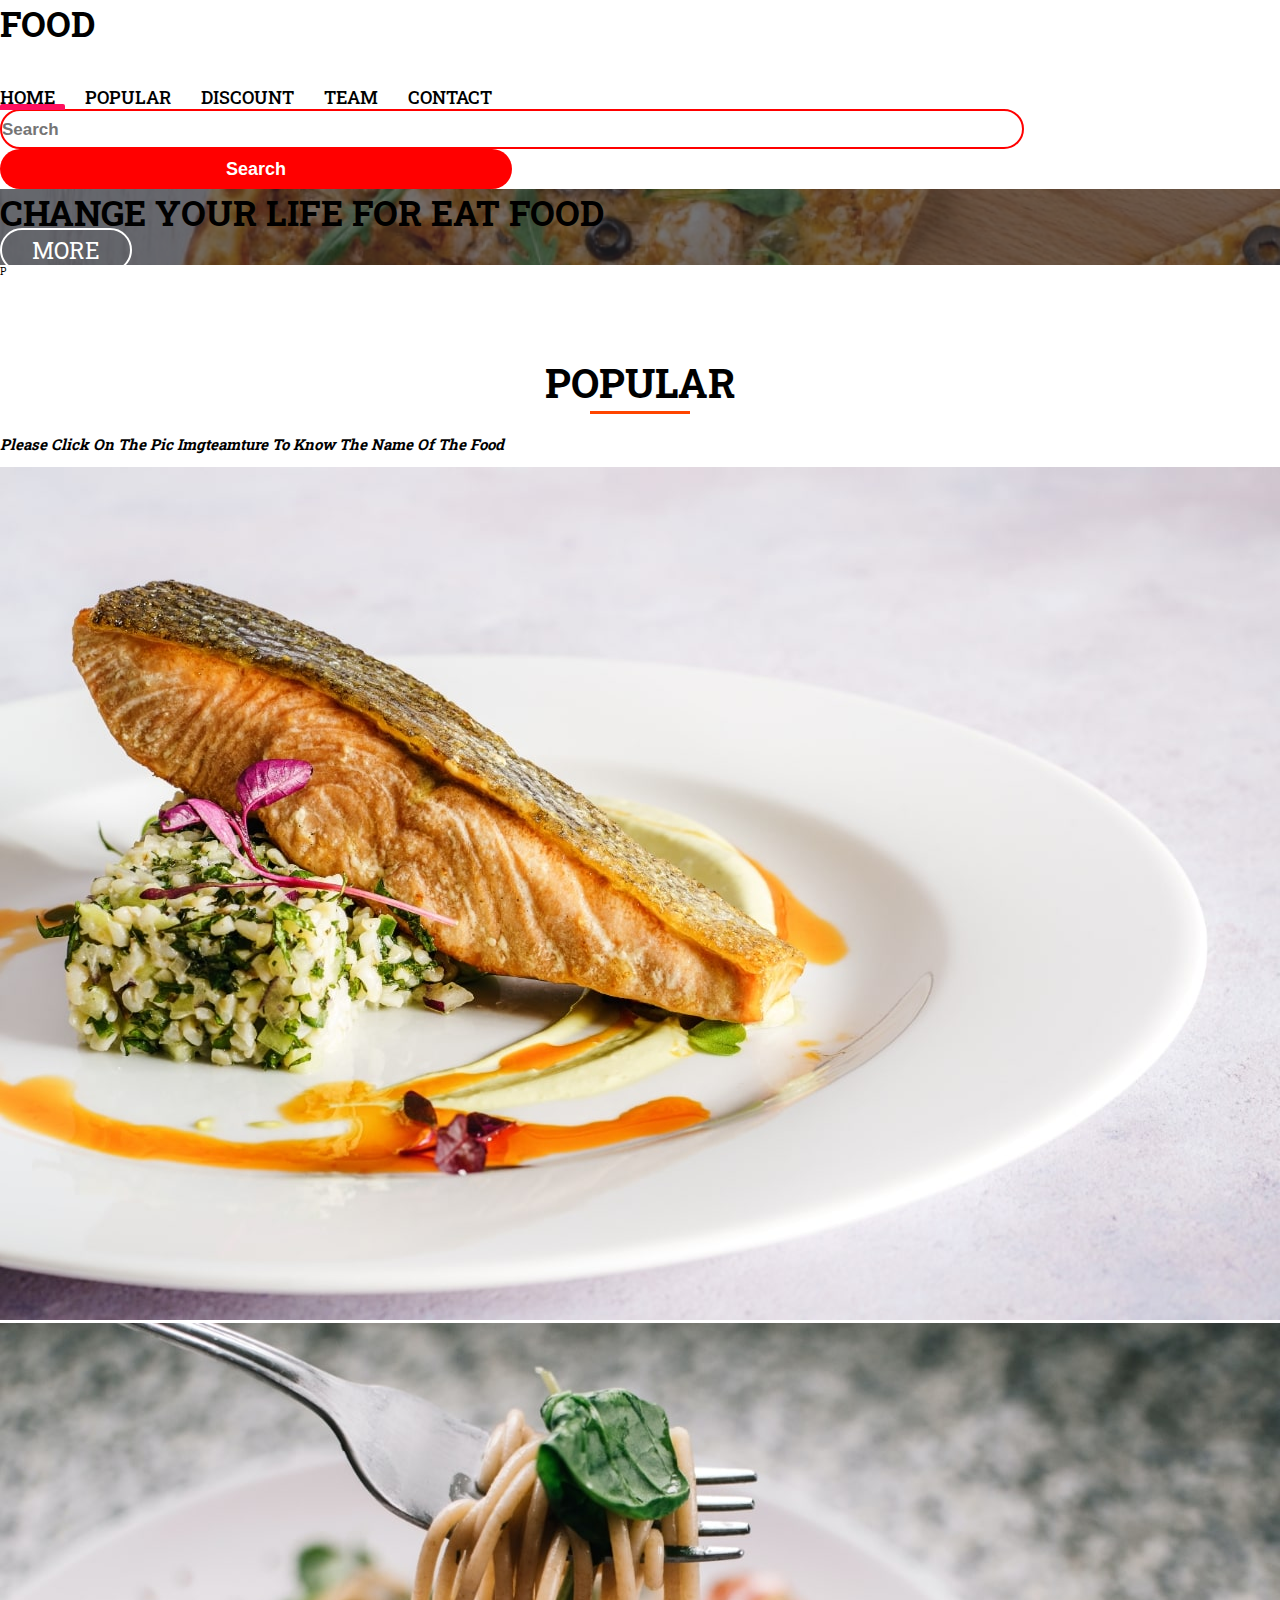
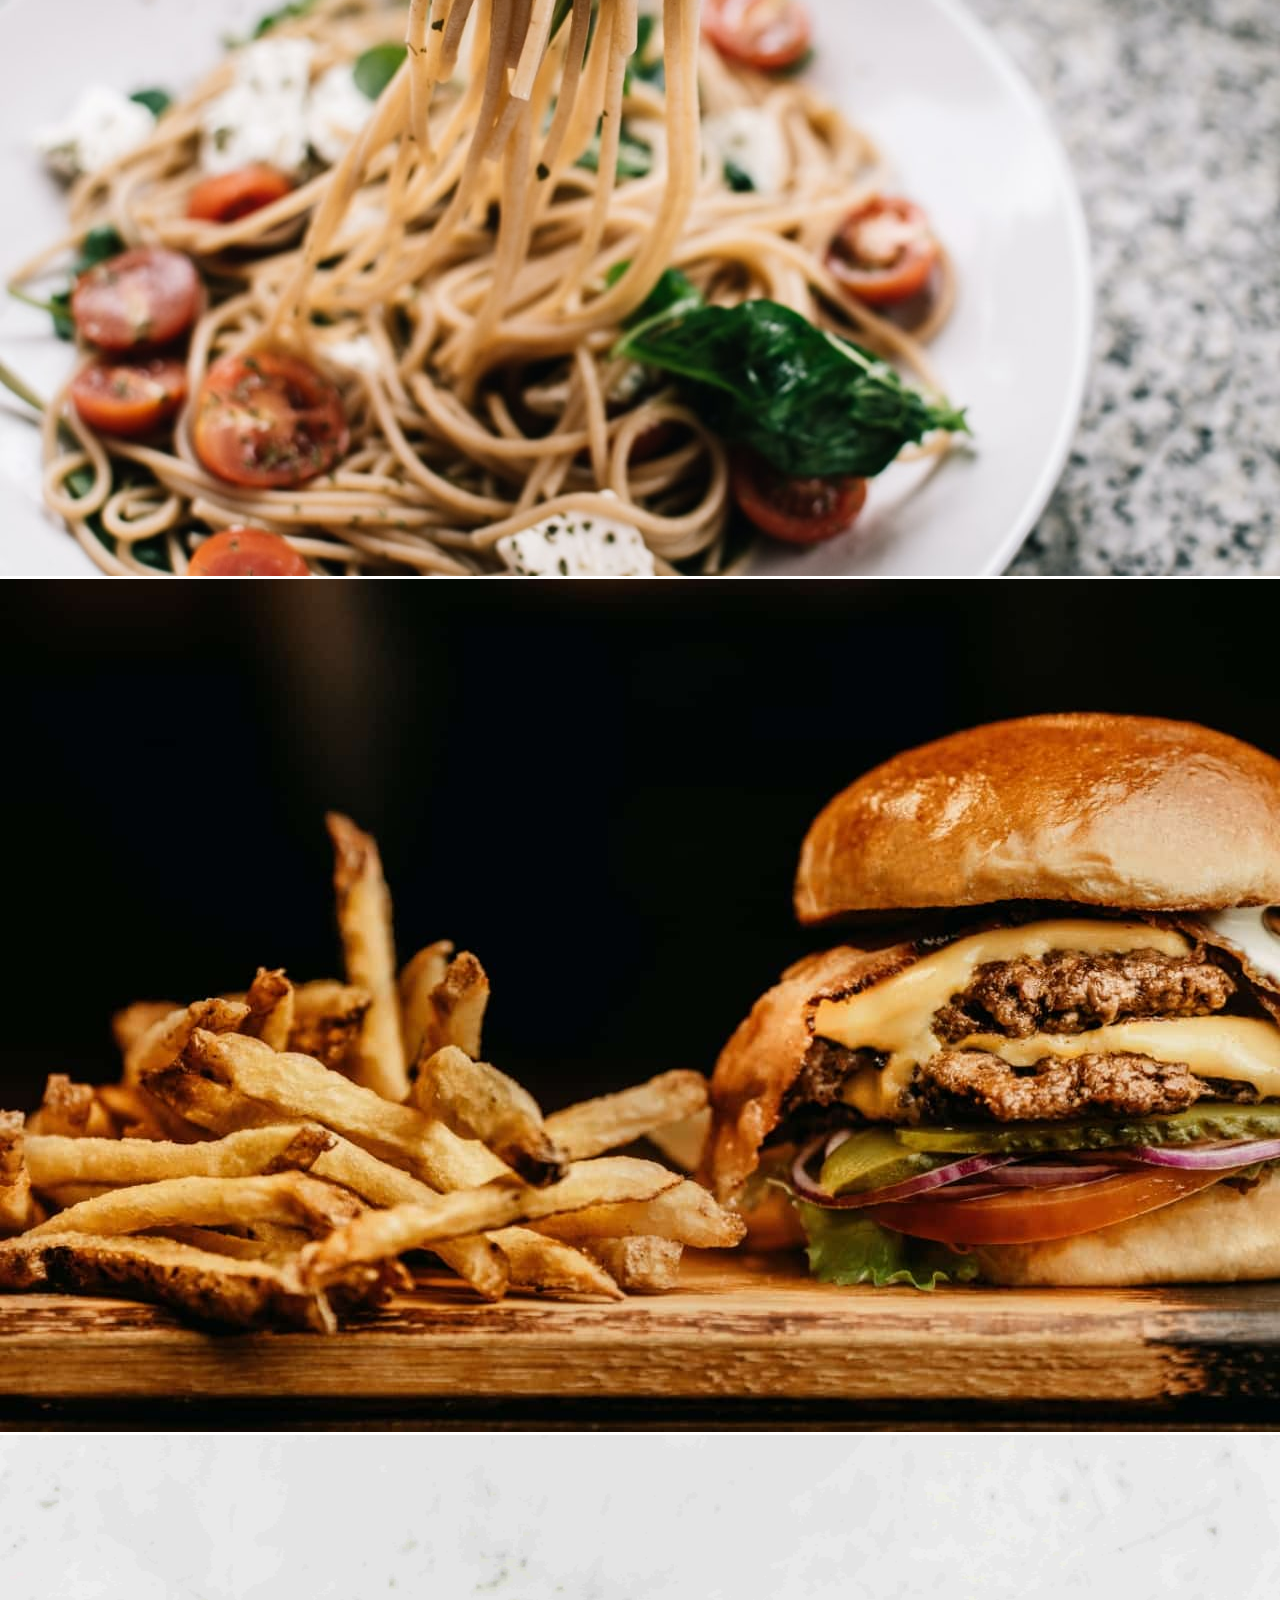
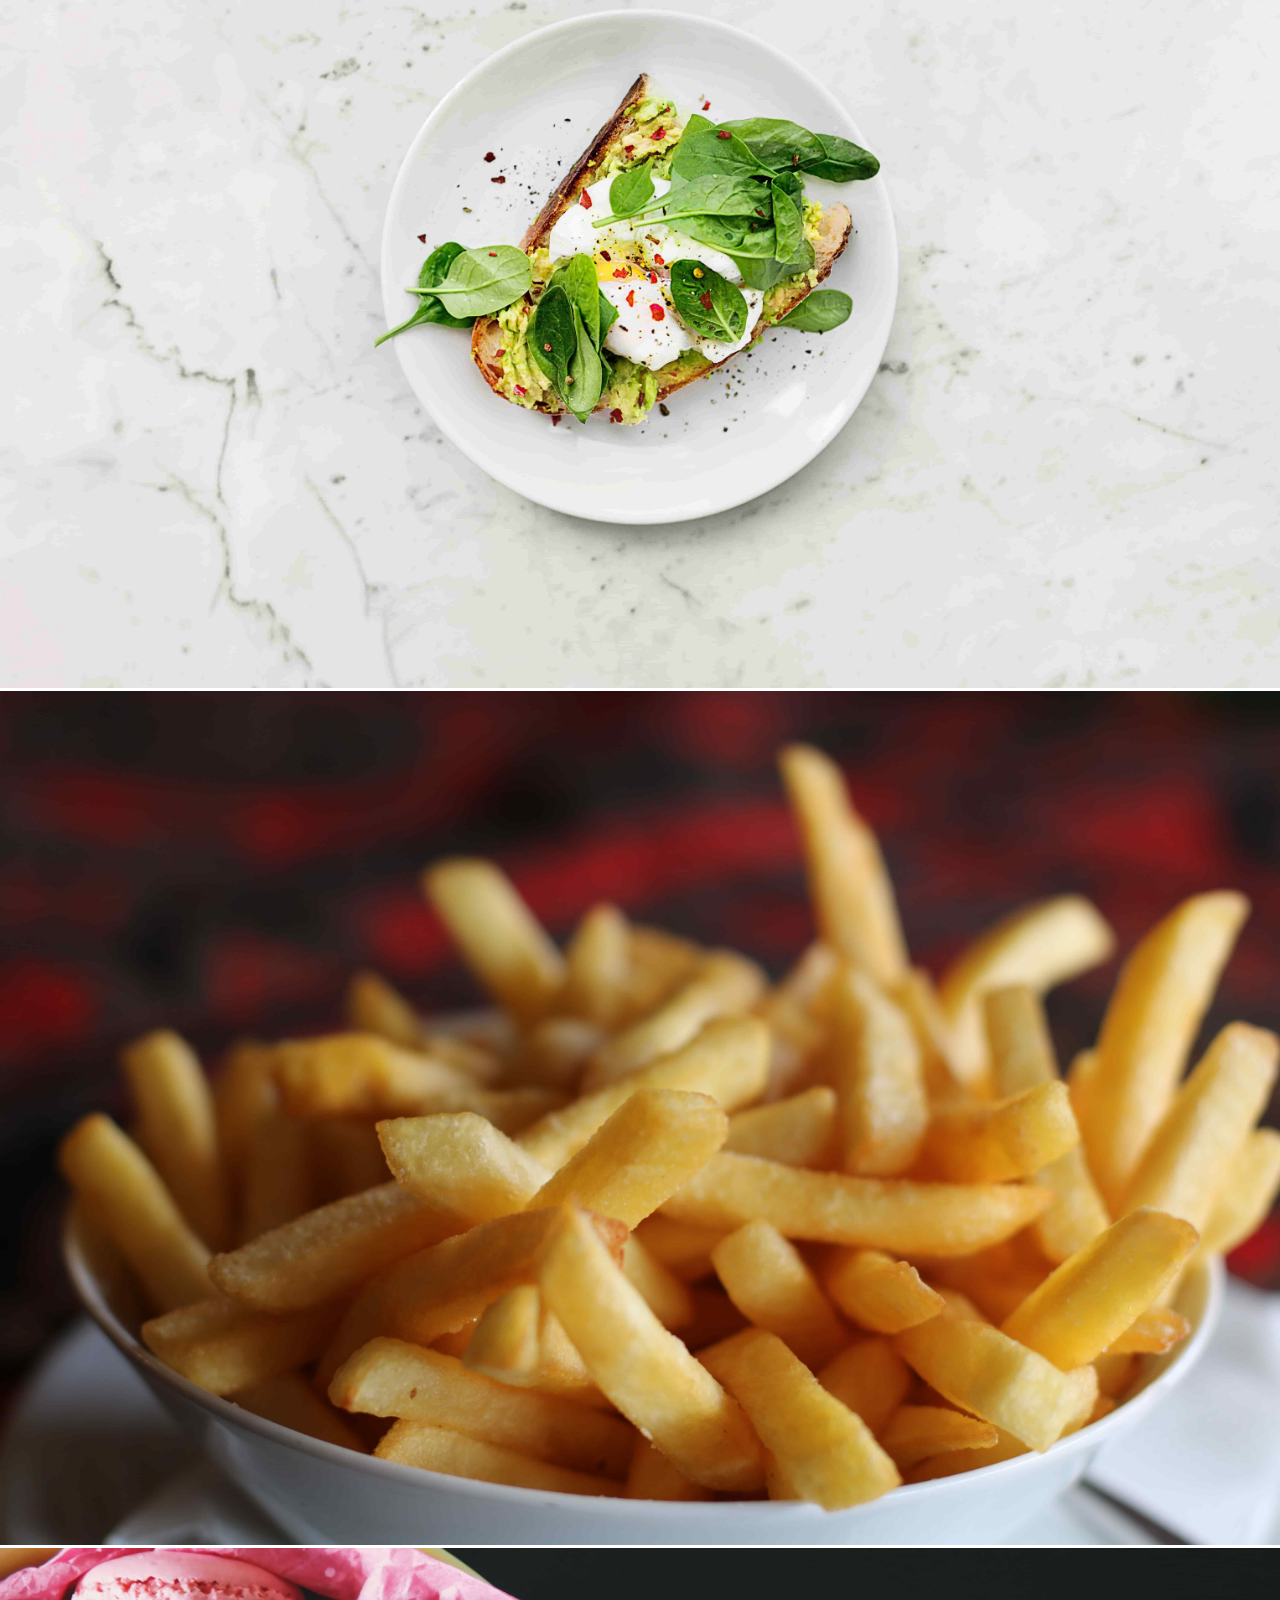
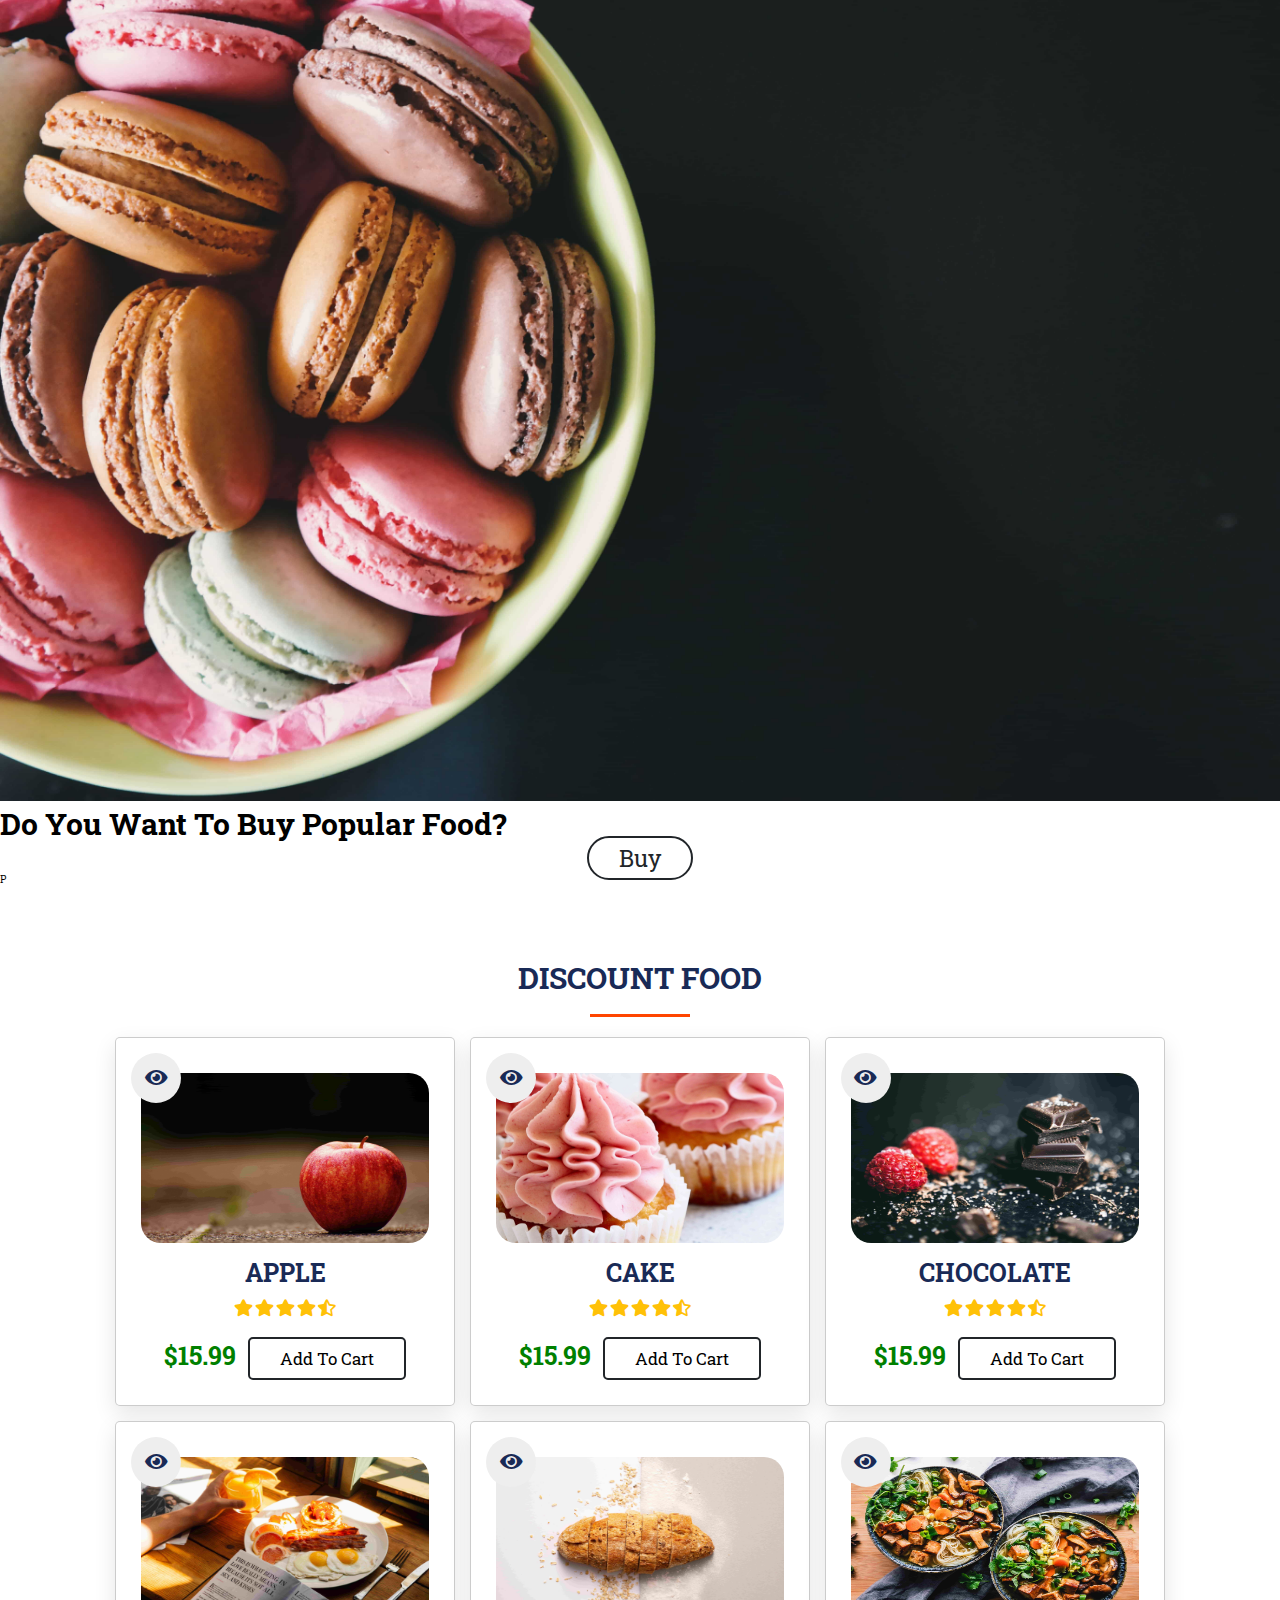
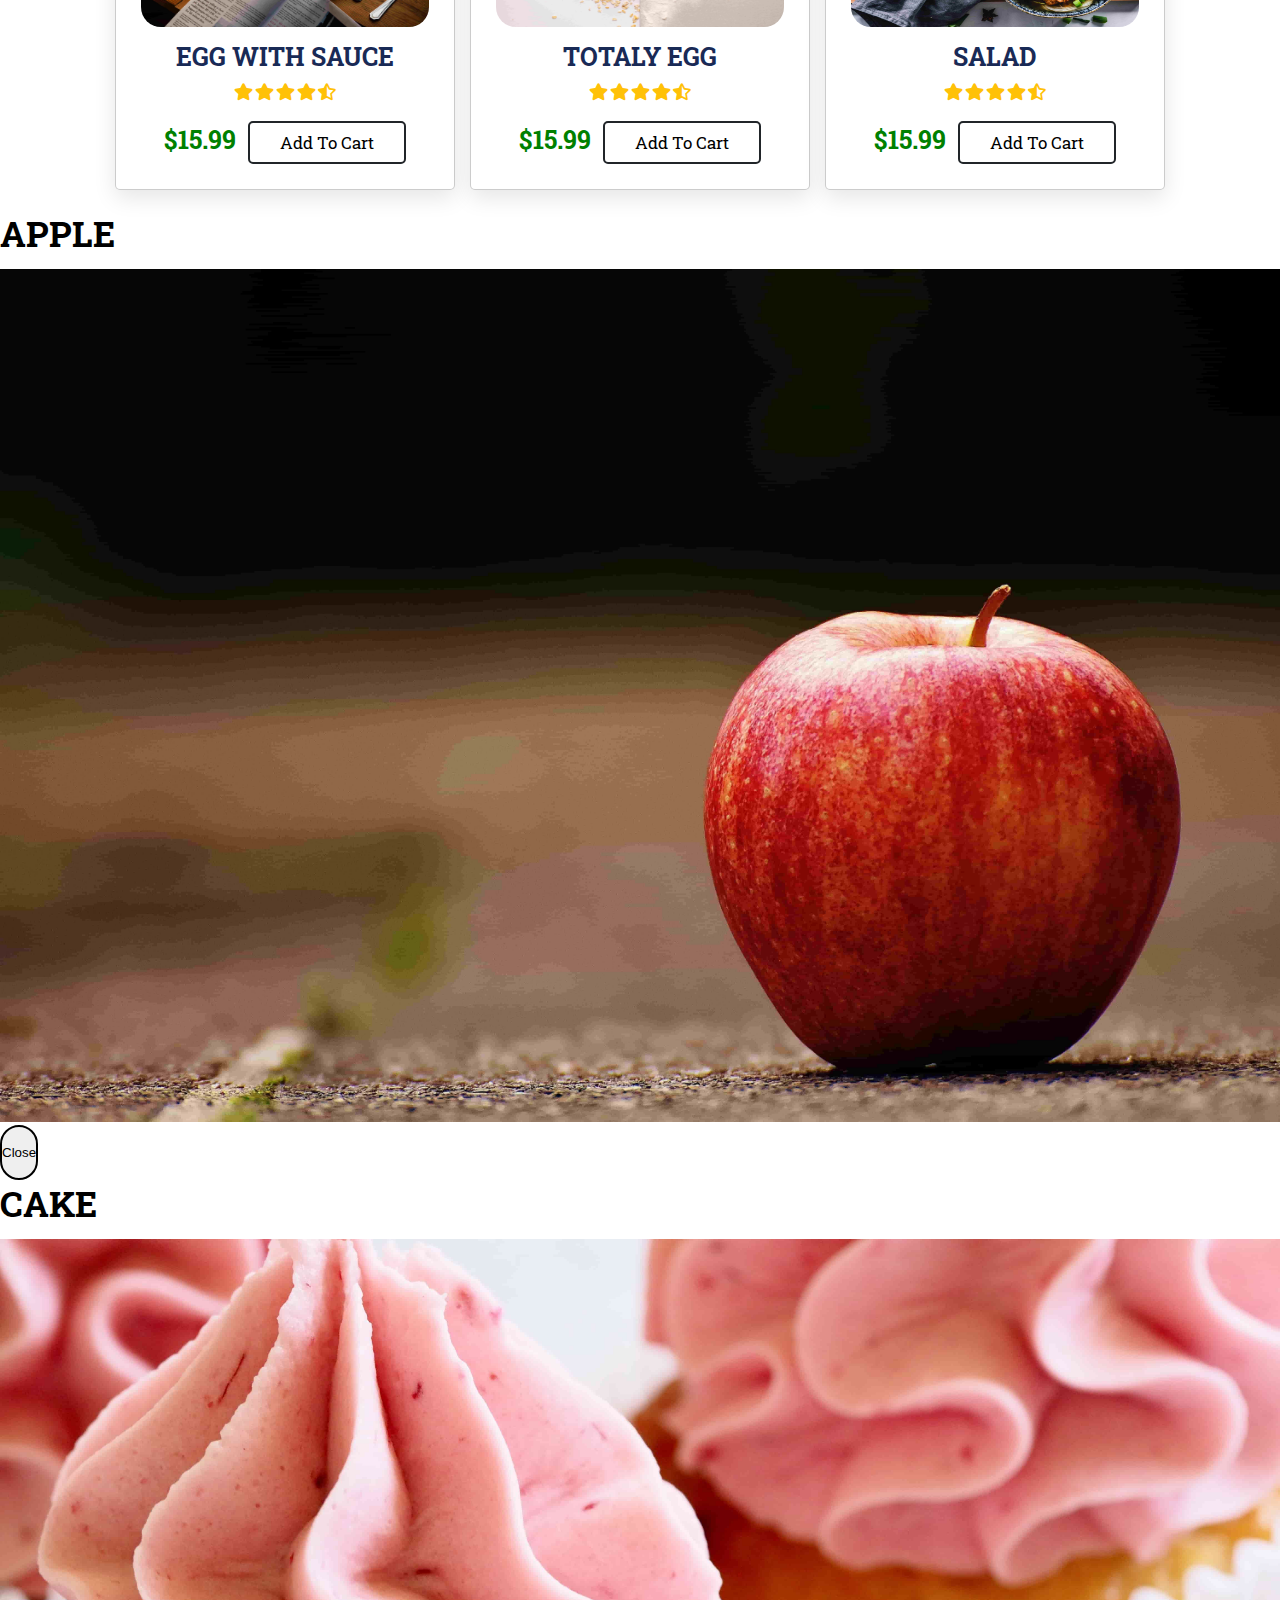
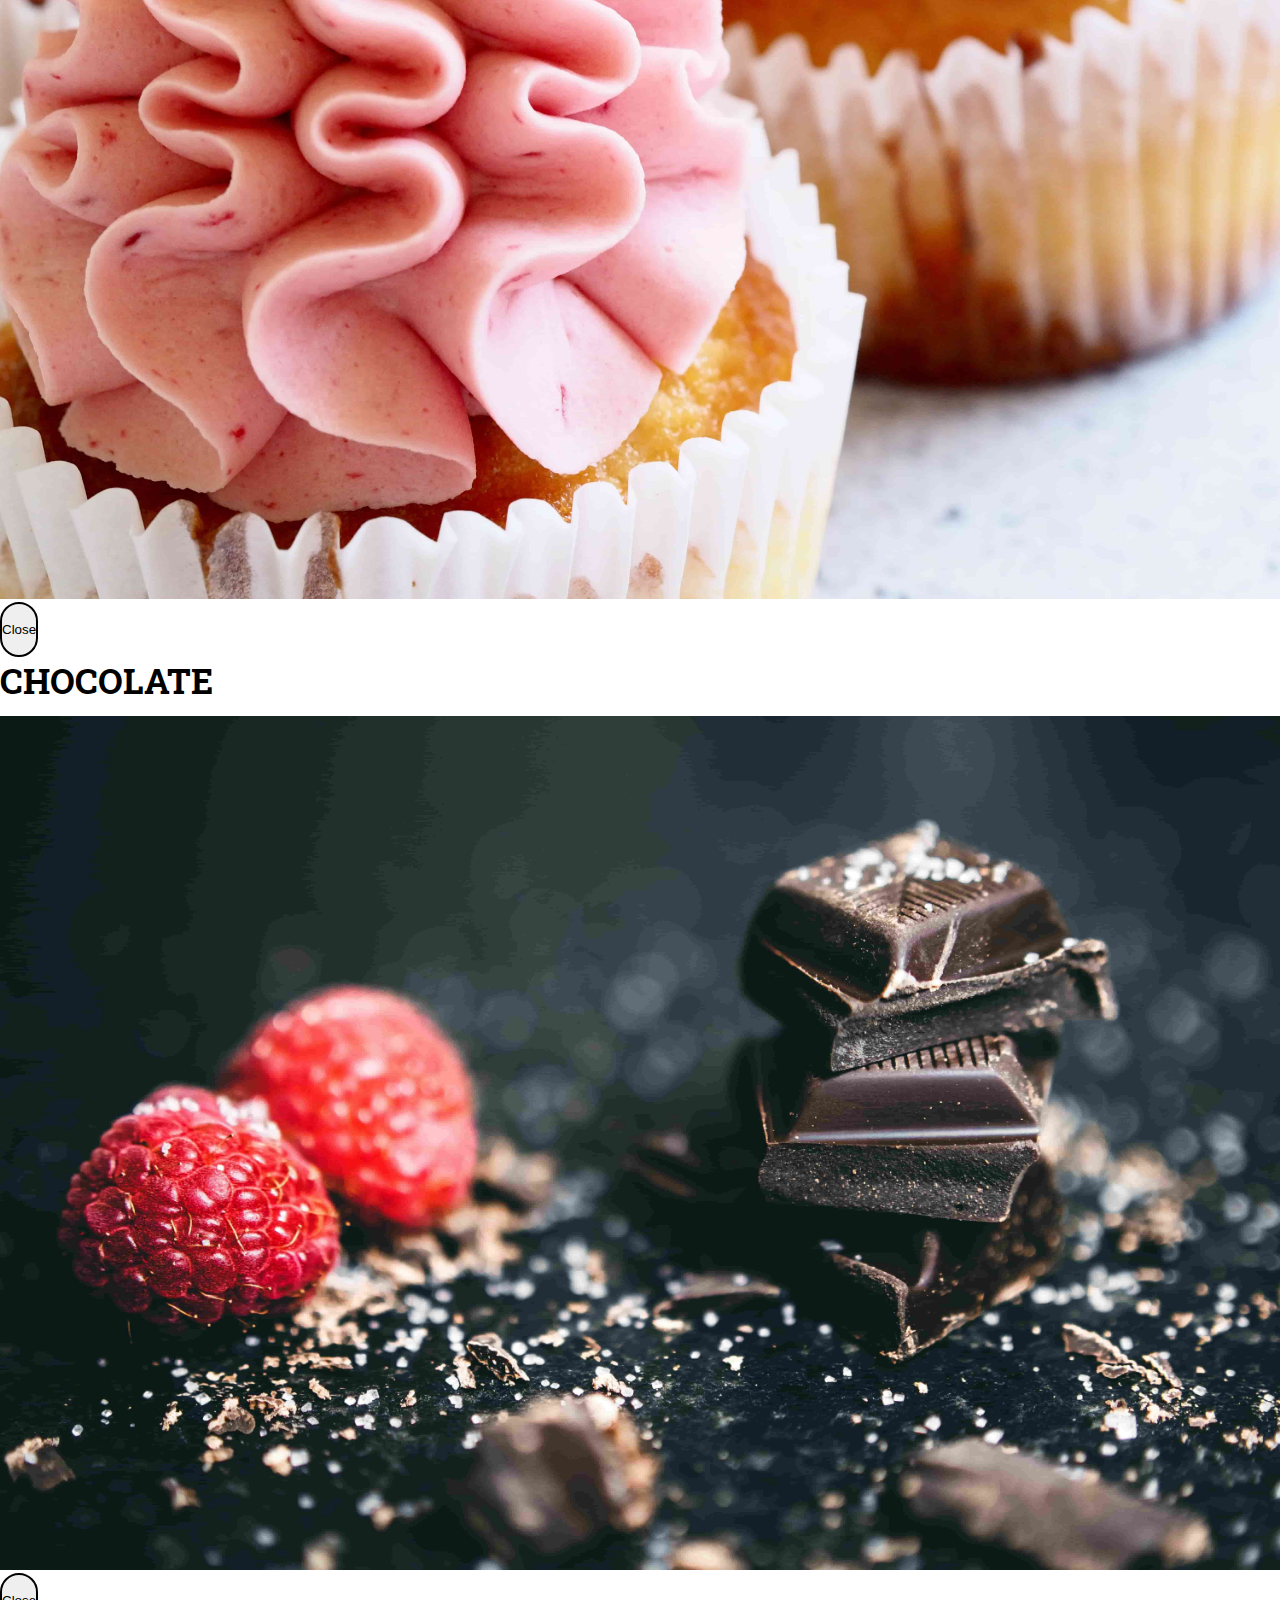
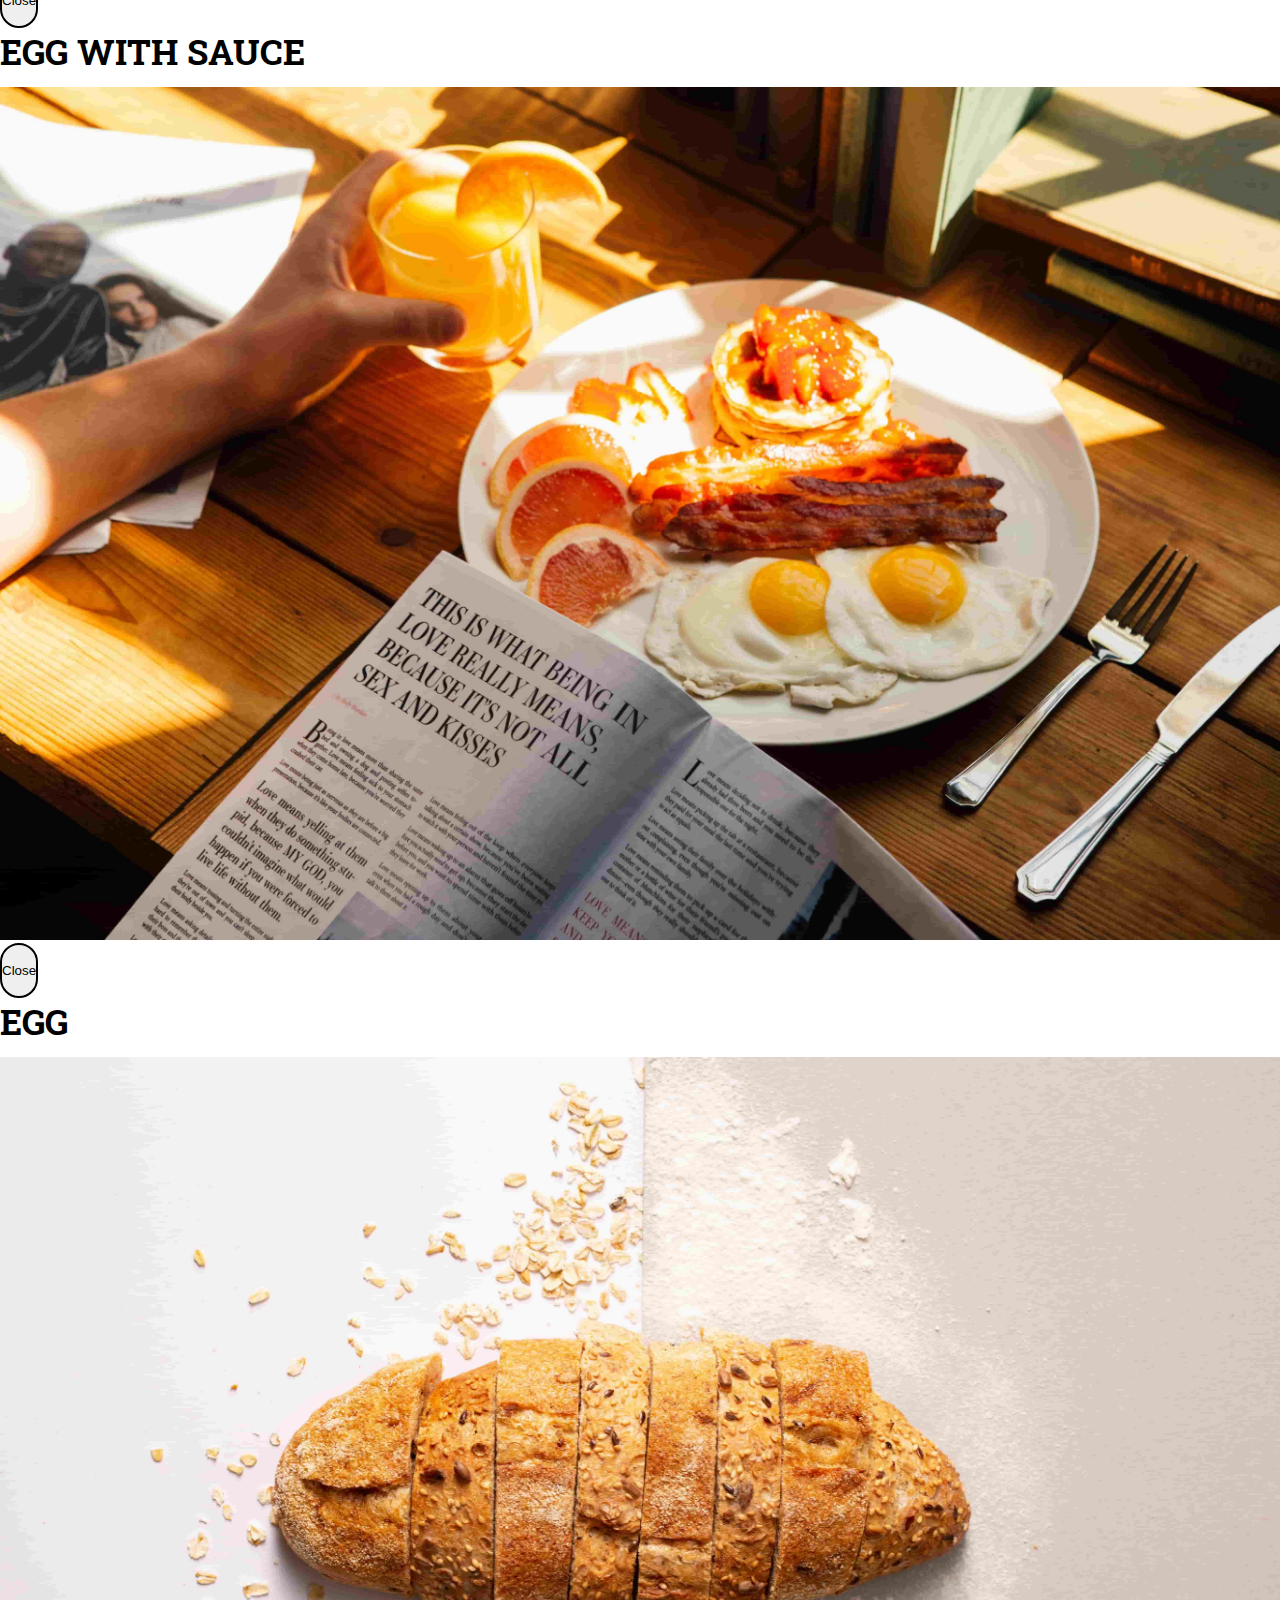
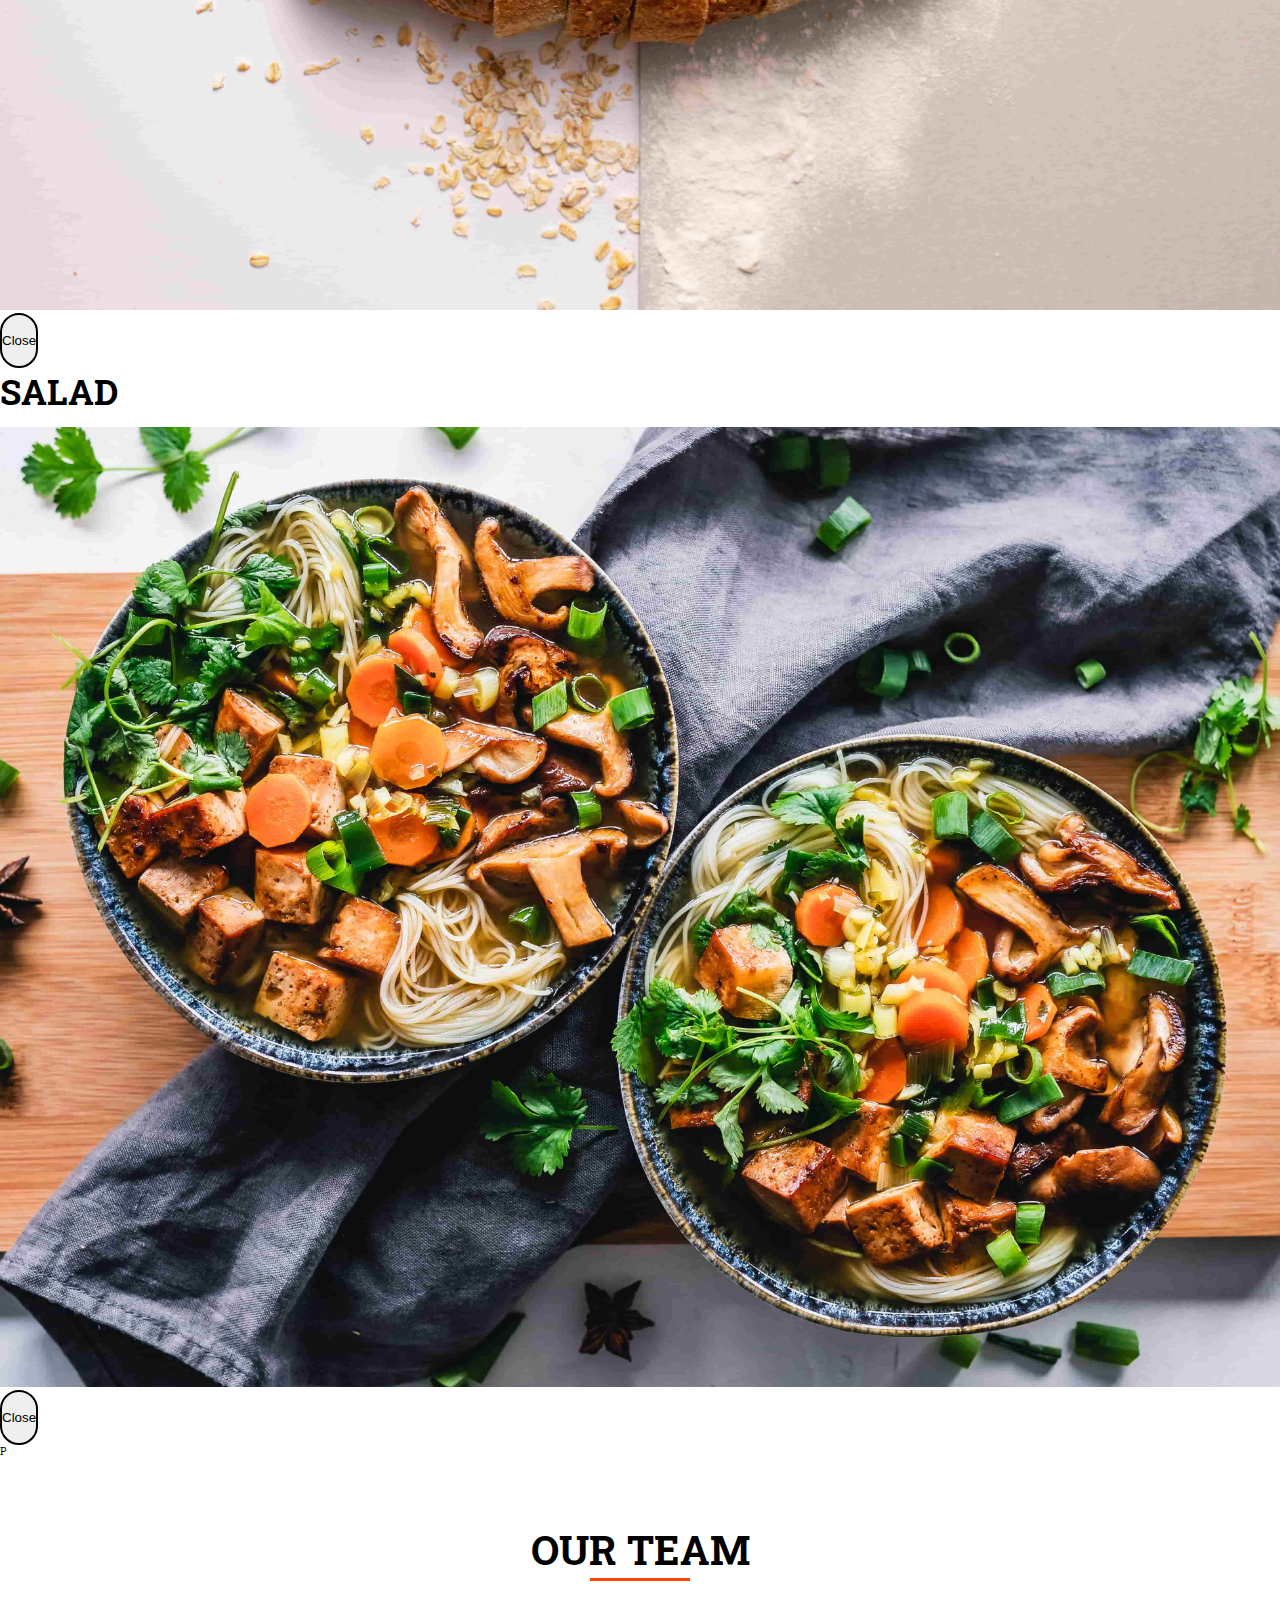
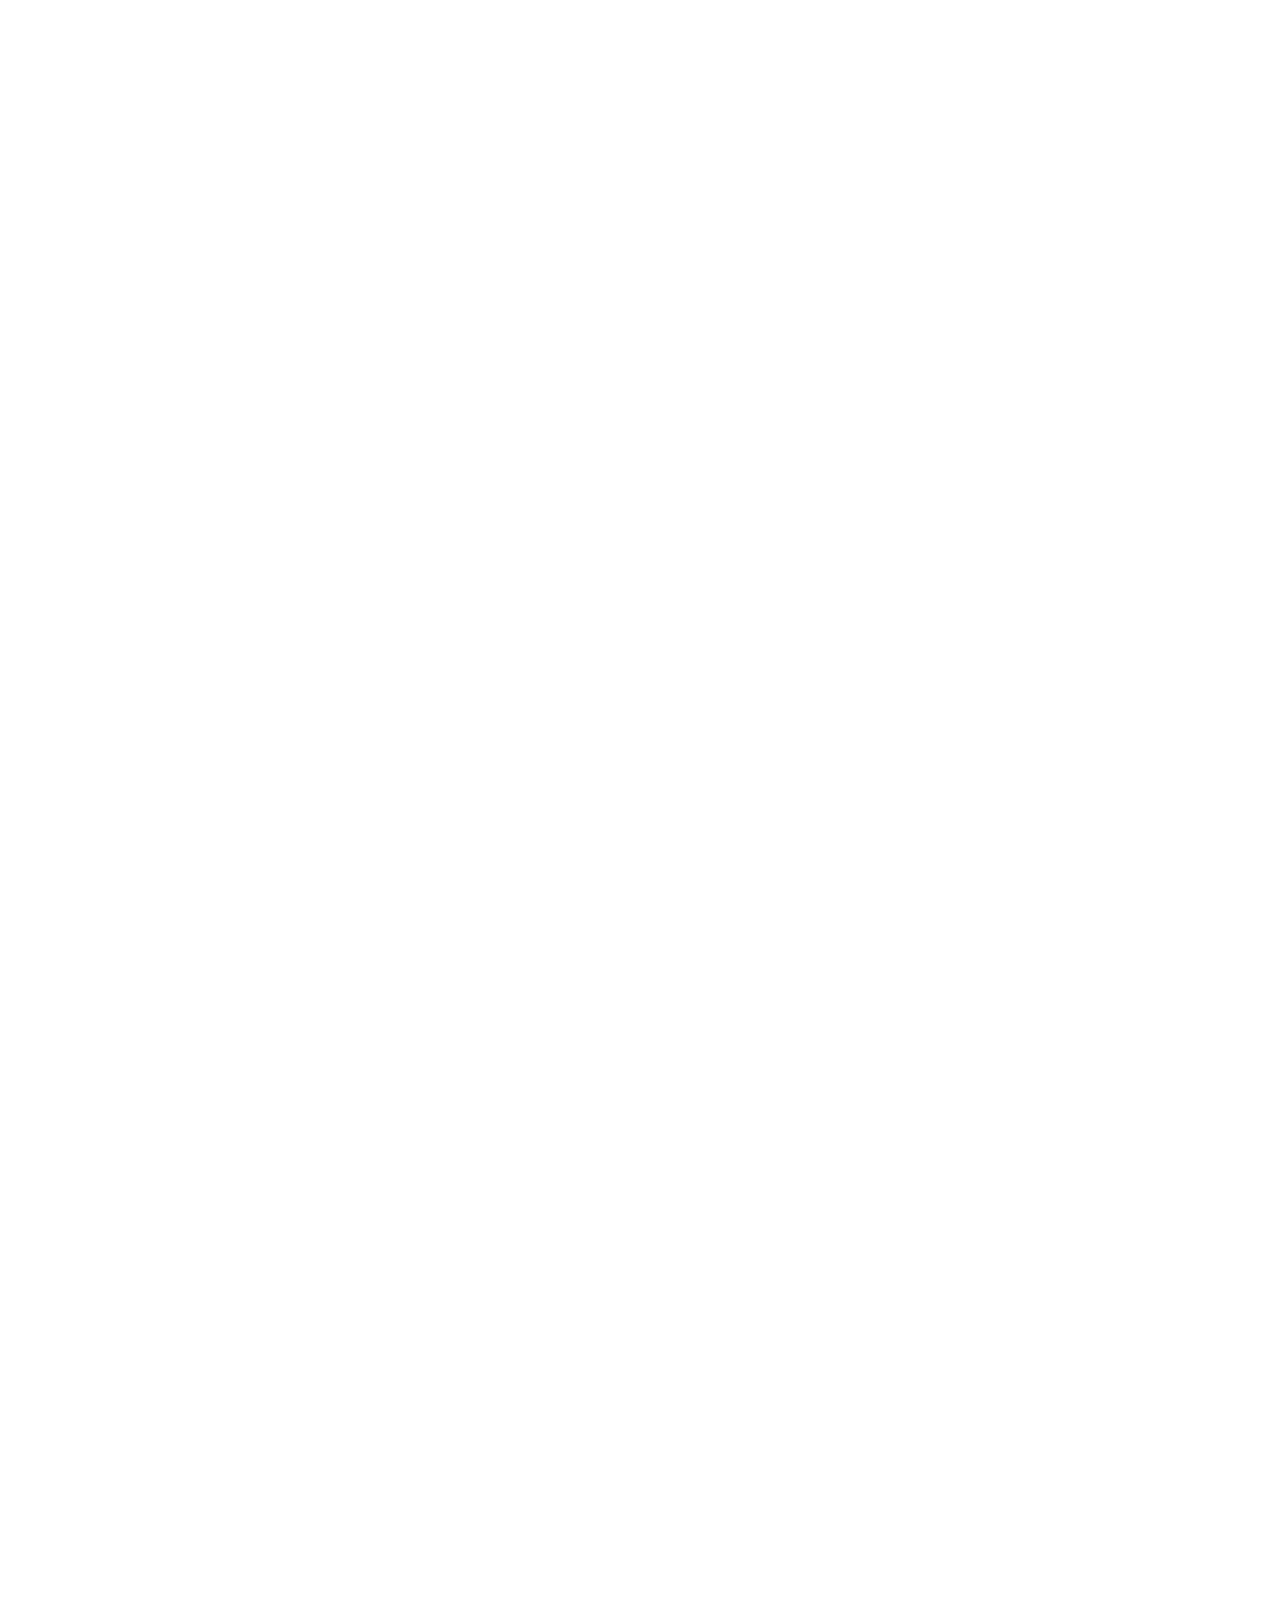
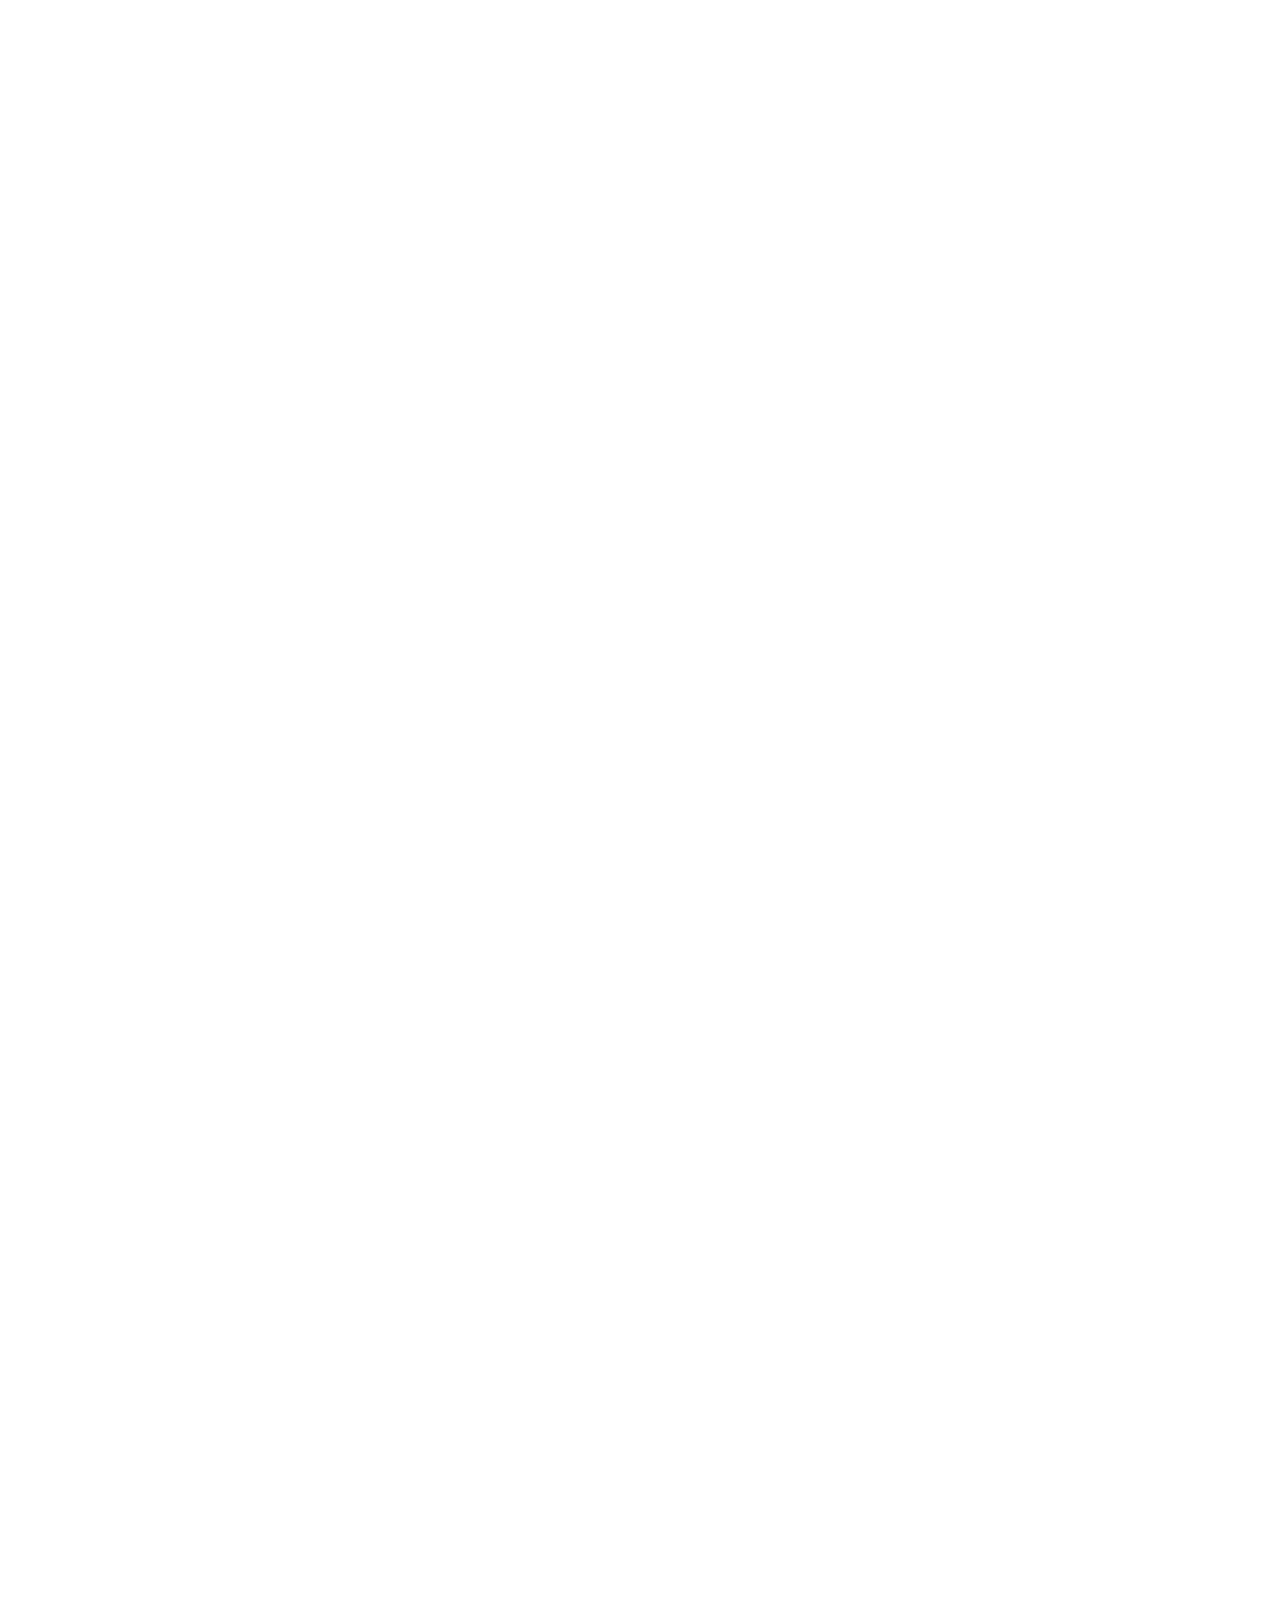
<file: index.html>
<!DOCTYPE html>
<html lang="en">
  <head>
    <meta charset="UTF-8" />
    <meta http-equiv="X-UA-Compatible" content="IE=edge" />
    <meta name="viewport" content="width=device-width, initial-scale=1.0" />
    <title>Document</title>
    <link rel="stylesheet" href="https://cdn.jsdelivr.net/npm/bootstrap-icons@1.7.2/font/bootstrap-icons.css" />
    <link href="https://cdn.jsdelivr.net/npm/bootstrap@5.1.3/dist/css/bootstrap.min.css" rel="stylesheet" integrity="sha384-1BmE4kWBq78iYhFldvKuhfTAU6auU8tT94WrHftjDbrCEXSU1oBoqyl2QvZ6jIW3" crossorigin="anonymous" />
    <script src="https://cdn.jsdelivr.net/npm/bootstrap@5.1.3/dist/js/bootstrap.bundle.min.js" integrity="sha384-ka7Sk0Gln4gmtz2MlQnikT1wXgYsOg+OMhuP+IlRH9sENBO0LRn5q+8nbTov4+1p" crossorigin="anonymous"></script>
    <link rel="stylesheet" href="https://unpkg.com/aos@next/dist/aos.css" />
    <script src="https://unpkg.com/aos@next/dist/aos.js"></script>
    <link rel="stylesheet" href="style.css" />
    <link rel="preconnect" href="https://fonts.googleapis.com" />
    <link rel="preconnect" href="https://fonts.gstatic.com" crossorigin />
    <link href="https://fonts.googleapis.com/css2?family=Roboto+Slab&display=swap" rel="stylesheet" />
    <link rel="stylesheet" href="https://cdnjs.cloudflare.com/ajax/libs/font-awesome/5.15.3/css/all.min.css" />
    <link rel="stylesheet" href="https://unpkg.com/swiper/swiper-bundle.min.css" />
  
  </head>
  <body>
    <!-- NAVBAR -->
    <nav class="navbar navbar-expand-lg bg-white sticky-top">
      <div class="container">
        <a class="navbar-brand fw-bold text-danger" href="#">
          <h1>FOOD</h1>
        </a>
        <button class="" type="button" data-bs-toggle="collapse" data-bs-target="#navbarNav" aria-controls="navbarNav" aria-expanded="false" aria-label="Toggle navigation">
          <span class="navbar-toggler-icon"><i class="fas fa-bars"></i></span>
        </button>
        <div class="collapse navbar-collapse" id="navbarNav">
          <ul class="navbar-nav m-auto">
            <li class="nav-item links">
              <a class="nav-link" aria-current="page" href="#home">HOME</a>
            </li>
            <li class="nav-item links">
              <a class="nav-link" href="#popular">POPULAR</a>
            </li>
            <li class="nav-item links">
              <a class="nav-link" href="#discount">DISCOUNT</a>
            </li>
            <li class="nav-item links">
              <a class="nav-link" href="#team">TEAM</a>
            </li>
            <li class="nav-item links">
              <a class="nav-link" href="#contact">CONTACT</a>
            </li>
          </ul>
          <form class="d-flex">
            <input class="px-2 search" type="search" placeholder="Search" aria-label="Search" />
            <button class="btn0" type="submit">Search</button>
          </form>
        </div>
      </div>
    </nav>
    <!-- until here -->

    <!-- home or landing page -->
    <section id="home">
      <div class="hero vh-100 d-flex align-items-center">
        <div class="container">
          <div class="row">
            <div class="col-lg-6">
              <h1 class="fw-bold text-white mb-5">CHANGE YOUR LIFE FOR EAT <span class="text-danger">FOOD</span></h1>
              <a href="#" class="btnlanding fw-bold">MORE</a>
            </div>
          </div>
        </div>
      </div>
    </section>

    <!-- popular -->
    <p class="text-white" id="popular">p</p>
    <br />
    <br />
    <br />
    <br />
    <br />
    <br />
    <section>
      <div class="container-fluid mb-3">
        <h6 class="popular text-center">POPULAR</h6>
        <h4 class="text-center">Please click on the pic imgteamture to know the name of the food</h4>
        <br />
        <div class="row g-3">
          <div class="col-lg-4 col-sm-6">
            <div class="project">
              <img src="assets/IMAGE/POPULAR-FOOD//tuna.jpg" alt="" />
              <div class="overlay">
                <div class="text-white">
                  <h1 class="tuna">TUNA</h1>
                </div>
              </div>
            </div>
          </div>
          <div class="col-lg-4 col-sm-6">
            <div class="project">
              <img src="assets/IMAGE/POPULAR-FOOD//salad.jpg" alt="" />
              <div class="overlay">
                <div class="text-white">
                  <h1>SALAD</h1>
                </div>
              </div>
            </div>
          </div>
          <div class="col-lg-4 col-sm-6">
            <div class="project">
              <img src="assets/IMAGE/POPULAR-FOOD//burger.jpg" alt="" />
              <div class="overlay">
                <div class="text-white">
                  <h1>BURGER</h1>
                </div>
              </div>
            </div>
          </div>
          <div class="col-lg-4 col-sm-6">
            <div class="project">
              <img src="assets/IMAGE/POPULAR-FOOD//minisalad.jpg" alt="" />
              <div class="overlay">
                <div class="text-white">
                  <h1>MINI SALAD</h1>
                </div>
              </div>
            </div>
          </div>
          <div class="col-lg-4 col-sm-6">
            <div class="project">
              <img src="assets/IMAGE/POPULAR-FOOD//kentang.jpg" alt="" />
              <div class="overlay">
                <div class="text-white">
                  <h1>POTATO</h1>
                </div>
              </div>
            </div>
          </div>
          <div class="col-lg-4 col-sm-6">
            <div class="project">
              <img src="assets/IMAGE/POPULAR-FOOD/wafer.jpg" alt="" />
              <div class="overlay">
                <div class="text-white">
                  <h1>WAFER</h1>
                </div>
              </div>
            </div>
          </div>
          <h2 class="text-center mt-5">Do you want to buy popular food?</h2>
          <div class="tbl">
            <a href="assets/popular.html" class="fs-1 btnbuy">buy</a>
          </div>
        </div>
      </div>
    </section>

    <!-- DISCOUNT -->

    <p class="text-white" id="discount">p</p>
    <br />
    <br />
    <br />
    <br />
    <section class="dishes section">
      <h6 class="heading">DISCOUNT FOOD</h6>

      <div class="box-container">
        <div class="box">
          <a href="#" class="fas fa-eye" data-bs-target="#produk1" data-bs-toggle="modal"></a>
          <img class="img" src="assets/IMAGE/DSICOUNT-FOOD/apple.jpg" alt="" />
          <h3>APPLE</h3>
          <div class="stars">
            <i class="fas fa-star"></i>
            <i class="fas fa-star"></i>
            <i class="fas fa-star"></i>
            <i class="fas fa-star"></i>
            <i class="fas fa-star-half-alt"></i>
          </div>
          <span>$15.99</span>
          <a href="#" class="btndiscount">add to cart</a>
        </div>

        <div class="box">
          <a href="#" class="fas fa-eye" data-bs-target="#produk2" data-bs-toggle="modal"></a>
          <img class="img" src="assets/IMAGE/DSICOUNT-FOOD/cake.jpg" alt="" />
          <h3>CAKE</h3>
          <div class="stars">
            <i class="fas fa-star"></i>
            <i class="fas fa-star"></i>
            <i class="fas fa-star"></i>
            <i class="fas fa-star"></i>
            <i class="fas fa-star-half-alt"></i>
          </div>
          <span>$15.99</span>
          <a href="#" class="btndiscount">add to cart</a>
        </div>

        <div class="box">
          <a href="#" class="fas fa-eye" data-bs-target="#produk3" data-bs-toggle="modal"></a>
          <img class="img" src="assets/IMAGE/DSICOUNT-FOOD/chocolate.jpg" alt="" />
          <h3>CHOCOLATE</h3>
          <div class="stars">
            <i class="fas fa-star"></i>
            <i class="fas fa-star"></i>
            <i class="fas fa-star"></i>
            <i class="fas fa-star"></i>
            <i class="fas fa-star-half-alt"></i>
          </div>
          <span>$15.99</span>
          <a href="#" class="btndiscount">add to cart</a>
        </div>

        <div class="box">
          <a href="#" class="fas fa-eye" data-bs-target="#produk4" data-bs-toggle="modal"></a>
          <img class="img" src="assets/IMAGE/DSICOUNT-FOOD/egg-with-sauce.jpg" alt="" />
          <h3>EGG WITH SAUCE</h3>
          <div class="stars">
            <i class="fas fa-star"></i>
            <i class="fas fa-star"></i>
            <i class="fas fa-star"></i>
            <i class="fas fa-star"></i>
            <i class="fas fa-star-half-alt"></i>
          </div>
          <span>$15.99</span>
          <a href="#" class="btndiscount">add to cart</a>
        </div>

        <div class="box">
          <a href="#" class="fas fa-eye" data-bs-target="#produk5" data-bs-toggle="modal"></a>
          <img class="img" src="assets/IMAGE/DSICOUNT-FOOD/egg.jpg" alt="" />
          <h3>TOTALY EGG</h3>
          <div class="stars">
            <i class="fas fa-star"></i>
            <i class="fas fa-star"></i>
            <i class="fas fa-star"></i>
            <i class="fas fa-star"></i>
            <i class="fas fa-star-half-alt"></i>
          </div>
          <span>$15.99</span>
          <a href="#" class="btndiscount">add to cart</a>
        </div>

        <div class="box">
          <a href="#" class="fas fa-eye" data-bs-target="#produk6" data-bs-toggle="modal"></a>
          <img class="img" src="assets/IMAGE/DSICOUNT-FOOD/salad.jpg" alt="" />
          <h3>SALAD</h3>
          <div class="stars">
            <i class="fas fa-star"></i>
            <i class="fas fa-star"></i>
            <i class="fas fa-star"></i>
            <i class="fas fa-star"></i>
            <i class="fas fa-star-half-alt"></i>
          </div>
          <span>$15.99</span>
          <a href="#" class="btndiscount">add to cart</a>
        </div>
      </div>
    </section>

    <div class="modal fade" id="produk1" tabindex="-1" aria-labelledby="exampleModalLabel" aria-hidden="true">
      <div class="modal-dialog">
        <div class="modal-content small">
          <div class="modal-header">
            <h1 class="modal-title" id="exampleModalLabel">APPLE</h1>
            <button type="button" class="btn-close" data-bs-dismiss="modal" aria-label="Close"></button>
          </div>
          <div class="modal-body fw-bold">
            <img src="assets/IMAGE/DSICOUNT-FOOD/apple.jpg" alt="" />
          </div>
          <div class="modal-footer">
            <button type="button" class="btn btn-secondary fs-1" data-bs-dismiss="modal">Close</button>
          </div>
        </div>
      </div>
    </div>
    <div class="modal fade" id="produk2" tabindex="-1" aria-labelledby="exampleModalLabel" aria-hidden="true">
      <div class="modal-dialog">
        <div class="modal-content small">
          <div class="modal-header">
            <h1 class="modal-title" id="exampleModalLabel">CAKE</h1>
            <button type="button" class="btn-close" data-bs-dismiss="modal" aria-label="Close"></button>
          </div>
          <div class="modal-body fw-bold">
            <img src="assets/IMAGE/DSICOUNT-FOOD/cake.jpg" alt="" />
          </div>
          <div class="modal-footer">
            <button type="button" class="btn btn-secondary fs-1" data-bs-dismiss="modal">Close</button>
          </div>
        </div>
      </div>
    </div>
    <div class="modal fade" id="produk3" tabindex="-1" aria-labelledby="exampleModalLabel" aria-hidden="true">
      <div class="modal-dialog">
        <div class="modal-content small">
          <div class="modal-header">
            <h1 class="modal-title" id="exampleModalLabel">CHOCOLATE</h1>
            <button type="button" class="btn-close" data-bs-dismiss="modal" aria-label="Close"></button>
          </div>
          <div class="modal-body fw-bold">
            <img src="assets/IMAGE/DSICOUNT-FOOD/chocolate.jpg" alt="" />
          </div>
          <div class="modal-footer">
            <button type="button" class="btn btn-secondary fs-1" data-bs-dismiss="modal">Close</button>
          </div>
        </div>
      </div>
    </div>
    <div class="modal fade" id="produk4" tabindex="-1" aria-labelledby="exampleModalLabel" aria-hidden="true">
      <div class="modal-dialog">
        <div class="modal-content small">
          <div class="modal-header">
            <h1 class="modal-title" id="exampleModalLabel">EGG WITH SAUCE</h1>
            <button type="button" class="btn-close" data-bs-dismiss="modal" aria-label="Close"></button>
          </div>
          <div class="modal-body fw-bold">
            <img src="assets/IMAGE/DSICOUNT-FOOD/egg-with-sauce.jpg" alt="" />
          </div>
          <div class="modal-footer">
            <button type="button" class="btn btn-secondary fs-1" data-bs-dismiss="modal">Close</button>
          </div>
        </div>
      </div>
    </div>
    <div class="modal fade" id="produk5" tabindex="-1" aria-labelledby="exampleModalLabel" aria-hidden="true">
      <div class="modal-dialog">
        <div class="modal-content small">
          <div class="modal-header">
            <h1 class="modal-title" id="exampleModalLabel">EGG</h1>
            <button type="button" class="btn-close" data-bs-dismiss="modal" aria-label="Close"></button>
          </div>
          <div class="modal-body fw-bold">
            <img src="assets/IMAGE/DSICOUNT-FOOD/egg.jpg" alt="" />
          </div>
          <div class="modal-footer">
            <button type="button" class="btn btn-secondary fs-1" data-bs-dismiss="modal">Close</button>
          </div>
        </div>
      </div>
    </div>
    <div class="modal fade" id="produk6" tabindex="-1" aria-labelledby="exampleModalLabel" aria-hidden="true">
      <div class="modal-dialog">
        <div class="modal-content small">
          <div class="modal-header">
            <h1 class="modal-title" id="exampleModalLabel">SALAD</h1>
            <button type="button" class="btn-close" data-bs-dismiss="modal" aria-label="Close"></button>
          </div>
          <div class="modal-body fw-bold">
            <img src="assets/IMAGE/DSICOUNT-FOOD/salad.jpg" alt="" />
          </div>
          <div class="modal-footer">
            <button type="button" class="btn btn-secondary fs-1" data-bs-dismiss="modal">Close</button>
          </div>
        </div>
      </div>
    </div>

    <!-- TEAM -->
    <p class="text-white" id="team">p</p>
    <br />
    <br />
    <br />
    <br />
    <br />
    <section id="team" class="team section-bg">
      <h6 class="text-center">OUR TEAM</h6>
      <div class="container">
        <div class="row">
          <div class="col-lg-4 col-md-6">
            <div class="member" data-aos="fade-up" data-aos-delay="100">
              <div class="pic imgteam"><img src="assets/IMAGE/TEAM/nigamelon.jpg" class="img-fluid" alt="" /></div>
              <div class="member-info">
                <h4>MR.MELON</h4>
                <span>OWNER</span>
              </div>
            </div>
          </div>
          <div class="col-lg-4 col-md-6" data-aos="fade-up" data-aos-delay="200">
            <div class="member">
              <div class="pic imgteam"><img src="assets/IMAGE/TEAM/doge1.png" class="img-fluid" alt="" /></div>
              <div class="member-info">
                <h4>DOGE</h4>
                <span>OWNER 2</span>
              </div>
            </div>
          </div>
          <div class="col-lg-4 col-md-6" data-aos="fade-up" data-aos-delay="200">
            <div class="member">
              <div class="pic imgteam"><img src="assets/IMAGE/TEAM/paul1.png" class="img-fluid" alt="" /></div>
              <div class="member-info">
                <h4>PAUL</h4>
                <span>MANAGER</span>
              </div>
            </div>
          </div>
        </div>
      </div>
    </section>

    <p id="contact" class="text-white"></p>
    <br>
    <br>
    <br>
    <br>
    <br>
    <br>
    <br>
    <section>
    <div class="content mx-auto">
      <div class="container">
        <div class="row justify-content-center boxcontact ">
          <div class="col-md-10">
            <div class="row align-items-center">
              <div class="col-lg-7 mb-5 mb-lg-0">
                <h6 class="mb-5">
              CONTACT FOOD
                </h6>

                <form class="border-right pr-5 mb-5" method="post" id="contactForm" name="contactForm">
                  <div class="row">
                    <div class="col-md-6 mb-5 form-group">
                      <input type="text" class="form-control" name="fname" id="fname" placeholder="First name" />
                    </div>
                    <div class="col-md-6 mb-5 form-group">
                      <input type="text" class="form-control" name="lname" id="lname" placeholder="Last name" />
                    </div>
                  </div>
                  <div class="row">
                    <div class="col-md-12 mb-5 form-group">
                      <input type="text" class="form-control" name="email" id="email" placeholder="Email" />
                    </div>
                  </div>

                  <div class="row">
                    <div class="col-md-12 form-group">
                      <input class="form-control" name="message" id="message" cols="30" rows="7" placeholder="Write your message"></>
                    </div>
                  </div>
                </form>
                <a href="" class="btnsend">Send Massage</a>
                <div id="form-message-warning mt-4"></div>
                <div id="form-message-success">Your message was sent, thank you!</div>
              </div>
              <div class="col-lg-4 ml-auto">
                <h1>THANK YOU</h1>
              </div>
            </div>
          </div>
        </div>
      </div>
    </div>
    </section>
    
    
    <!-- Footer -->
<footer class="text-center text-lg-start text-muted mt-5 ">
  <!-- Section: Social media -->
  <section
    class="d-flex justify-content-center justify-content-lg-between p-4 border-bottom">
    <!-- Left -->
   
    <!-- Left -->

    <!-- Right -->
    <div class="fs-2 text-black">
      <a href="" class="me-4 text-reset">
        <i class="fab fa-facebook-f"></i>
      </a>
      <a href="" class="me-4 text-reset">
        <i class="fab fa-twitter"></i>
      </a>
      <a href="" class="me-4 text-reset">
        <i class="fab fa-google"></i>
      </a>
      <a href="" class="me-4 text-reset">
        <i class="fab fa-instagram"></i>
      </a> 
      <a href="" class="me-4 text-reset">
        <i class="fab fa-linkedin"></i>
      </a>
      <a href="" class="me-4 text-reset">
        <i class="fab fa-github"></i>
      </a>
    </div>
    <!-- Right -->
  </section>
  <!-- Section: Social media -->

  <!-- Section: Links  -->
  <section class="">
    <div class="container text-center text-md-start mt-5">
      <!-- Grid row -->
      <div class="row mt-3">
        <!-- Grid column -->
        <div class="col-md-3 col-lg-4 col-xl-3 mx-auto mb-4">
          <!-- Content -->
          <h5 class="fs-2 text-uppercase fw-bold mb-4 text-black">
            <i class="fas fa-gem me-3"></i>SAWNEDCOM
          </h5>
          <p class="fs-3 text-black"> Create a front end website
          
          </p>
        </div>
        <!-- Grid column -->

      

        <!-- Grid column -->
        <div class="col-md-3 col-lg-2 col-xl-2 mx-auto mb-4 text-black">
          <!-- Links -->
          <h5 class="fs-2 text-uppercase fw-bold mb-4">
            navbar link
          </h5>
          <div class="fs-2"> 
          <p>
            <a href="#home" class="text-reset">Home</a>
          </p>
          <p>
            <a href="#popular" class="text-reset">Popular</a>
          </p>
          <p>
            <a href="#discount" class="text-reset">Discount</a>
          </p>
          <p>
            <a href="#team" class="text-reset">Team</a>
          </p>
          <p>
            <a href="#contact" class="text-reset">Contact</a>
          </p>
          </div>
        </div>
        <!-- Grid column -->

        <!-- Grid column -->
        <div class="col-md-4 col-lg-3 col-xl-3 mx-auto mb-md-0 mb-4 text-black">
          <!-- Links -->
          <h5 class="fs-2 text-uppercase fw-bold mb-4">
            Contact
          </h5> 
          <div class="fs-2"> 
          <p><i class="fas fa-home me-3"></i> New York, NY 10012, US</p>
          <p>
            <i class="fas fa-envelope me-3"></i>
            info@example.com
          </p>
          <p><i class="fas fa-phone me-3"></i> + 01 234 567 88</p>
          <p><i class="fas fa-print me-3"></i> + 01 234 567 89</p>
          </div>
        </div>
        <!-- Grid column -->
      </div>
      <!-- Grid row -->
    </div>
  </section>
  <!-- Section: Links  -->

  <!-- Copyright -->
  <div class="text-center p-4" style="background-color: rgba(0, 0, 0, 0.05);">
    © 2022 Copyright:
    <a class="text-reset fw-bold" href="">Sawnedcom</a>
  </div>
  <!-- Copyright -->
</footer>
<!-- Footer -->
    
    <script>
      AOS.init();
    </script>
    <script src="main.js"></script>
  </body>
</html>
</file>
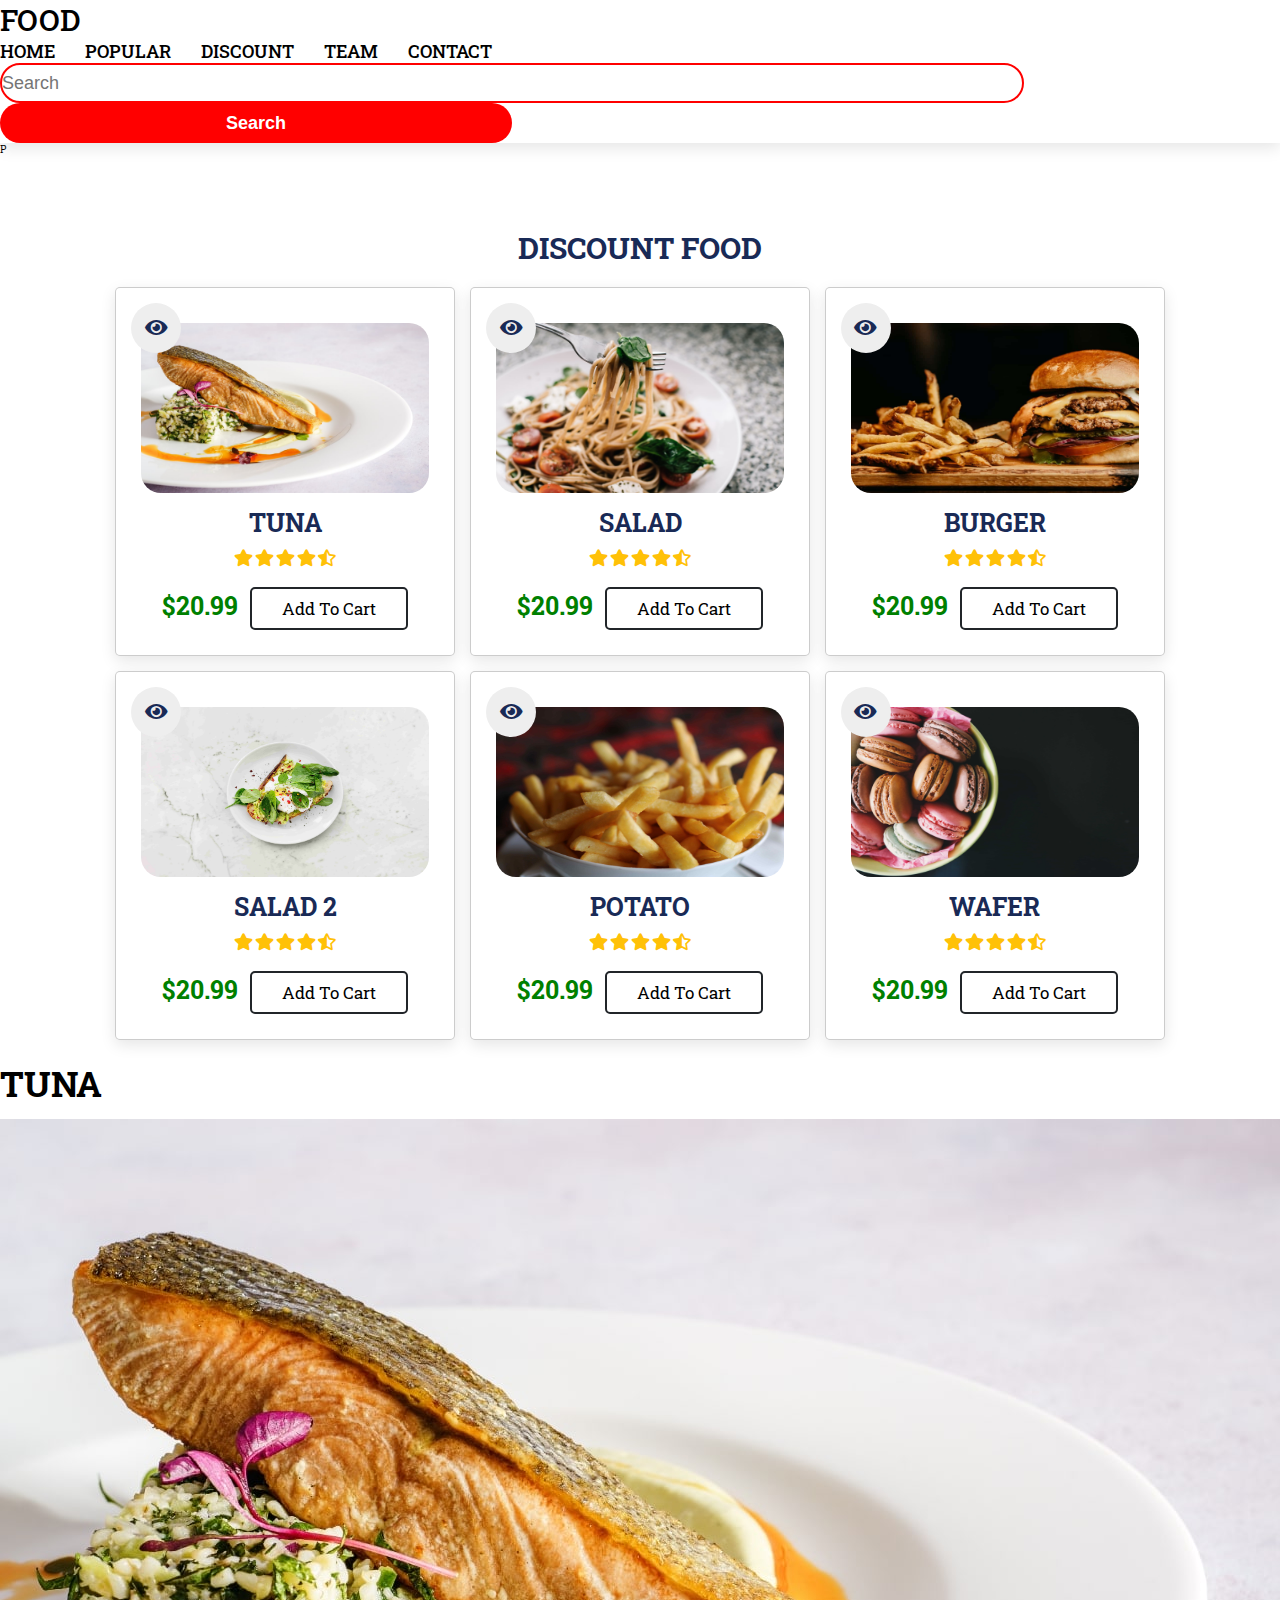
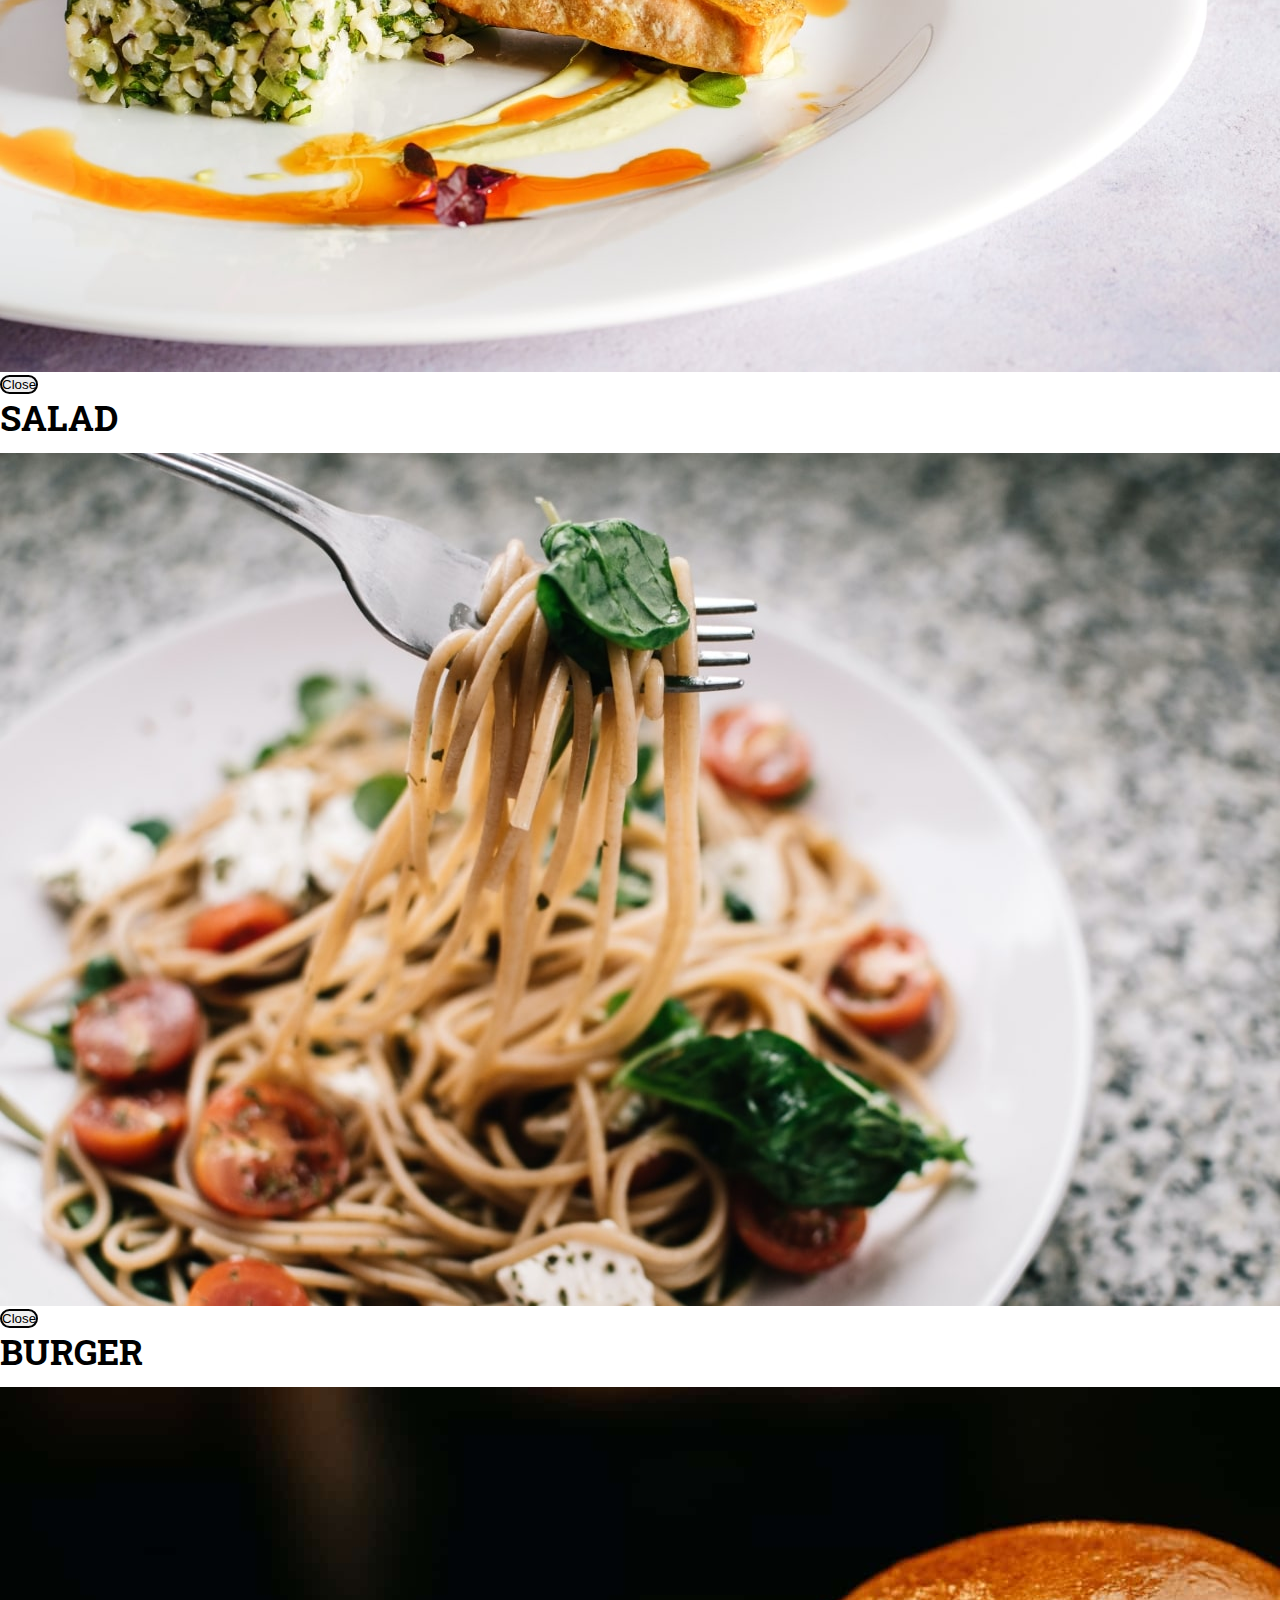
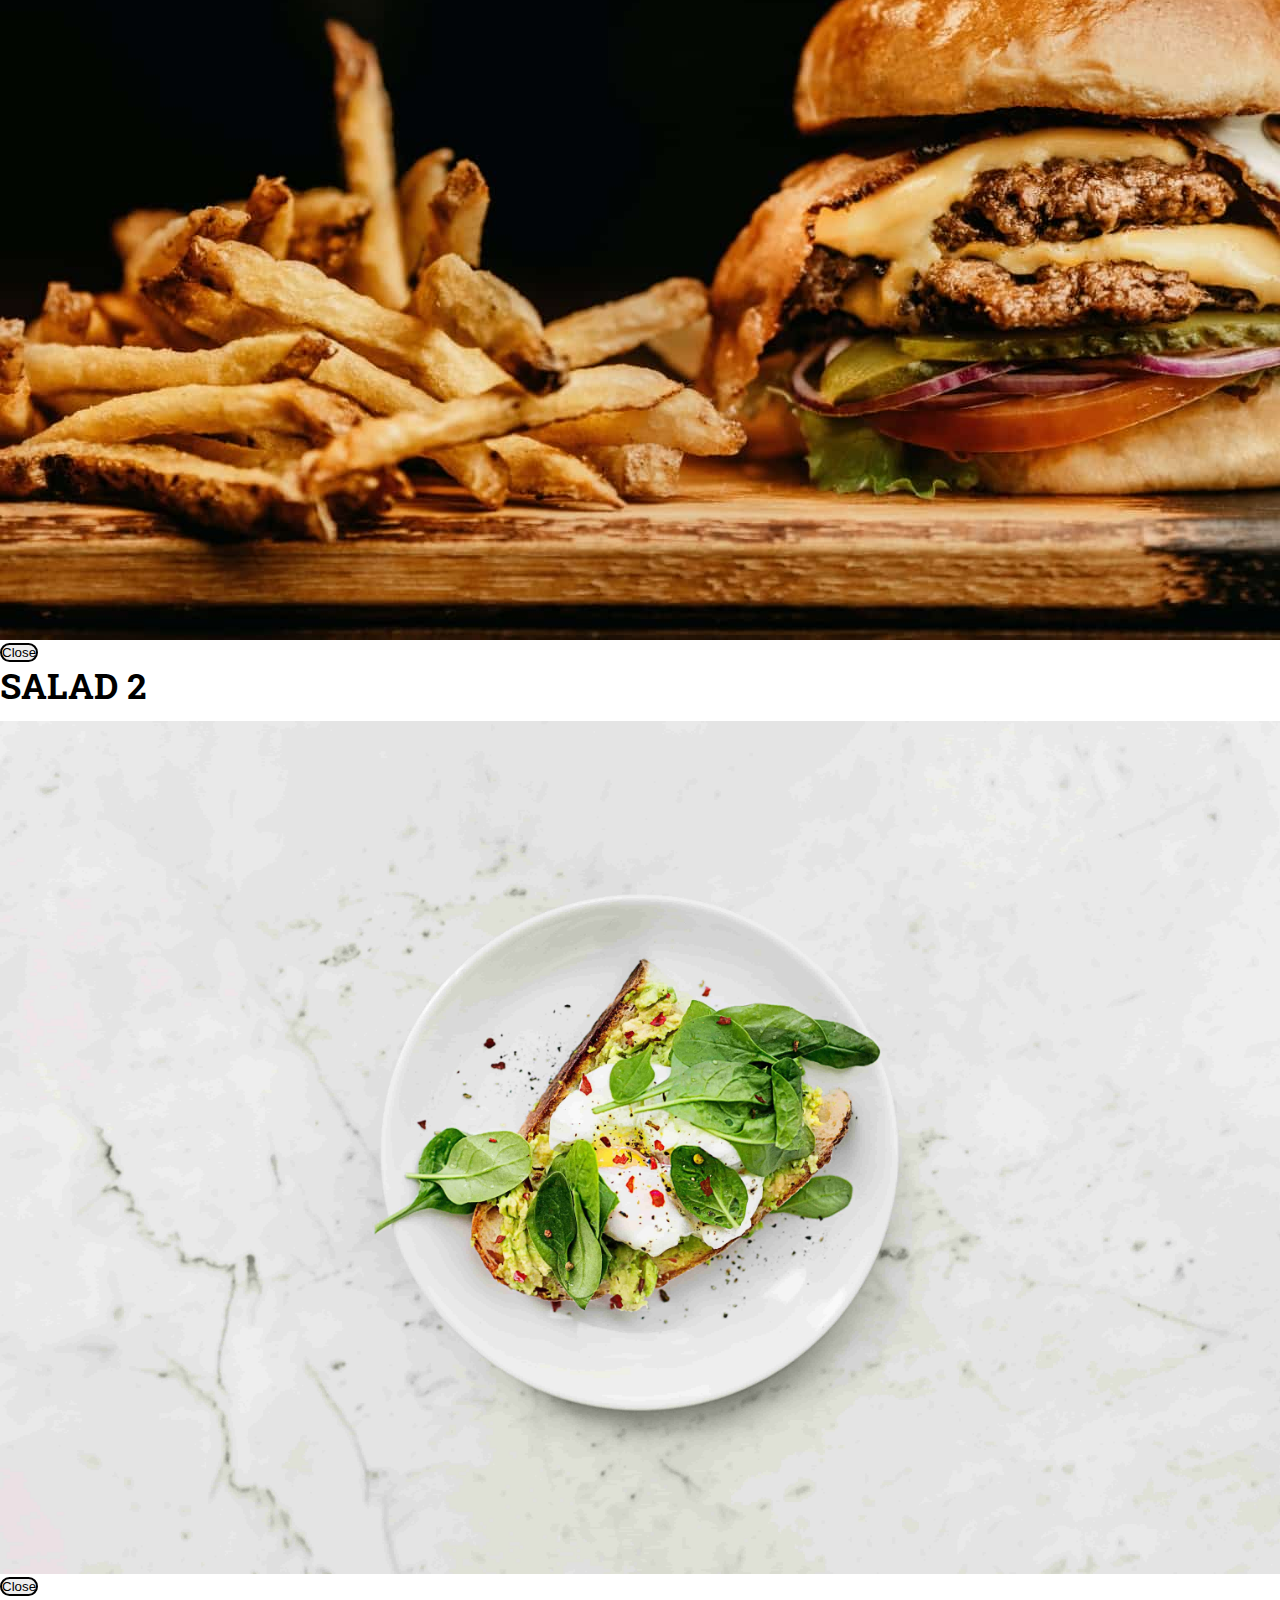
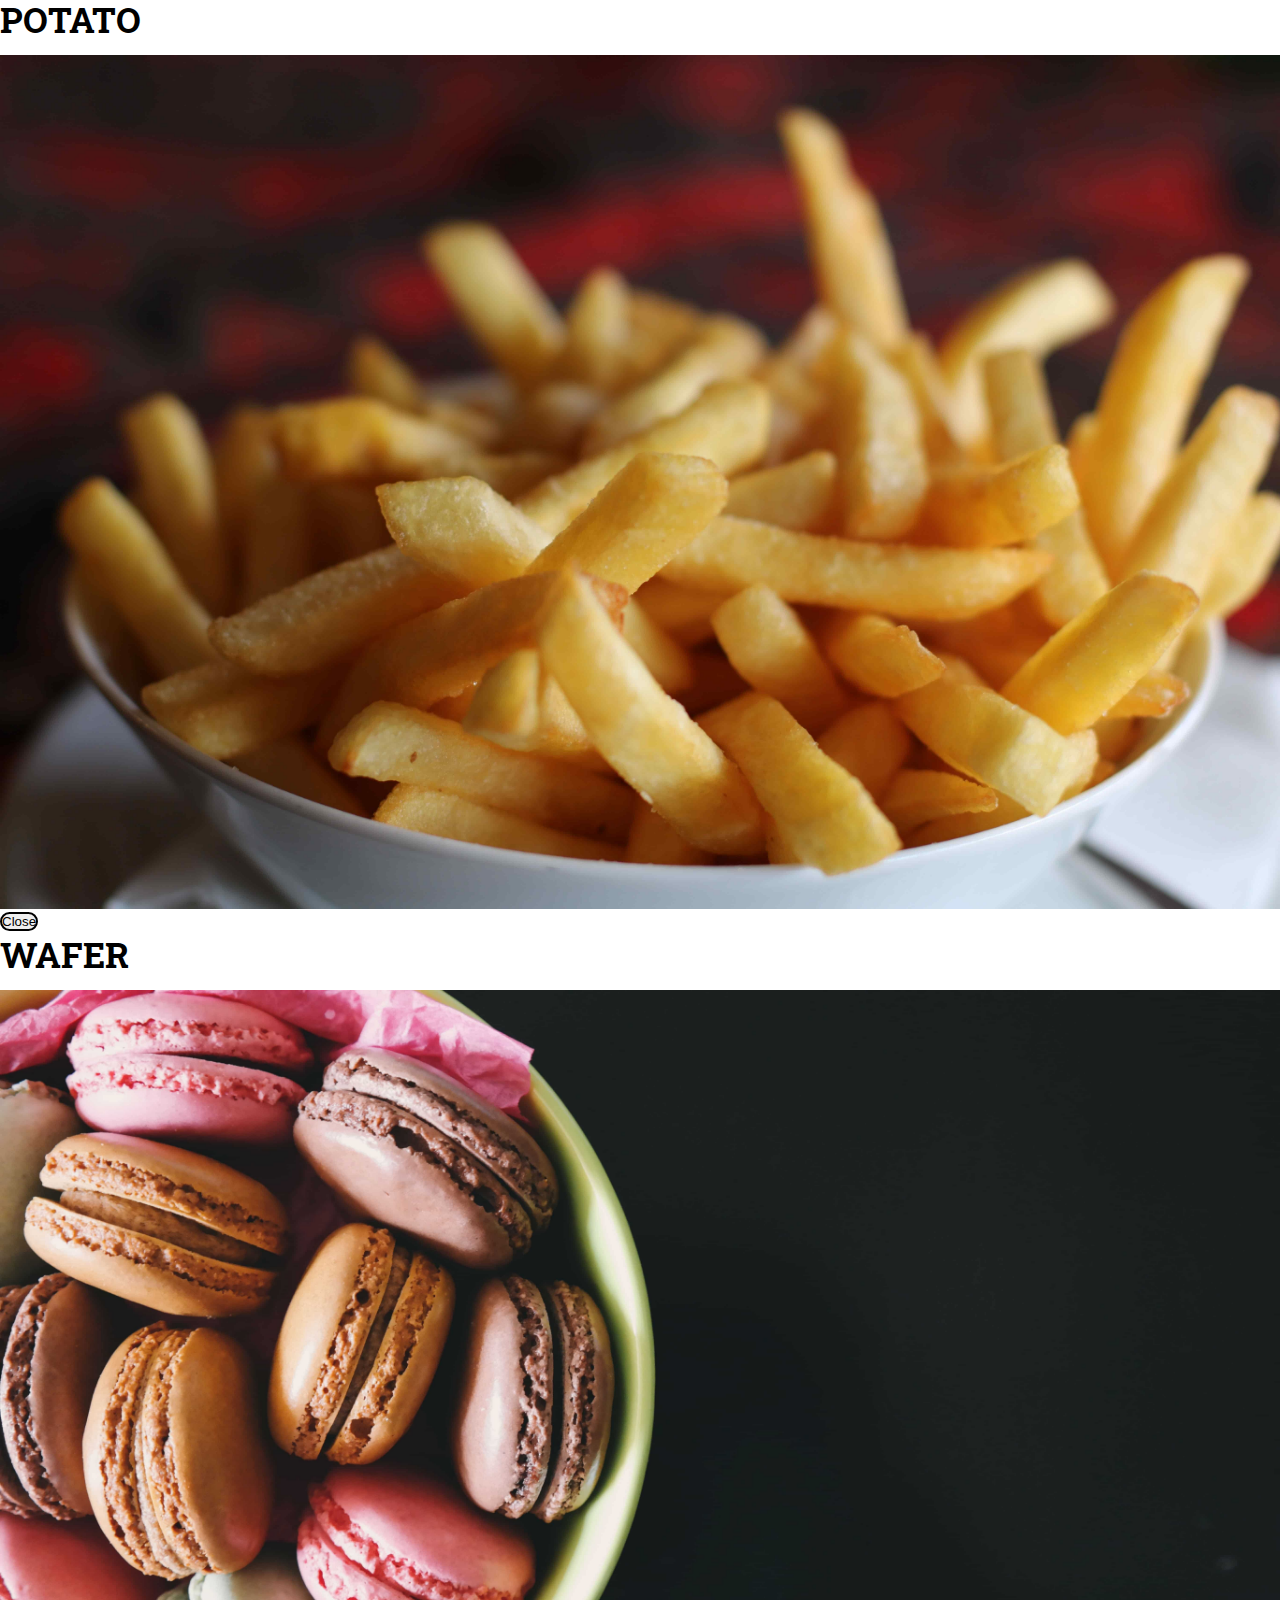
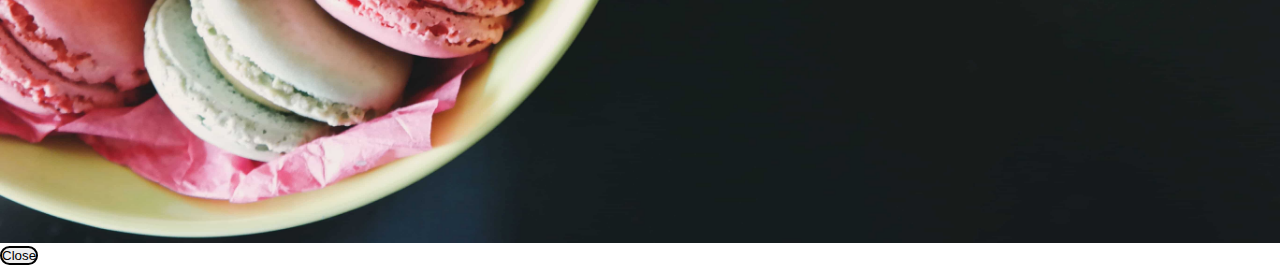
<file: assets/popular.html>
<!DOCTYPE html>
<html lang="en">
  <head>
    <meta charset="UTF-8" />
    <meta http-equiv="X-UA-Compatible" content="IE=edge" />
    <meta name="viewport" content="width=device-width, initial-scale=1.0" />
    <title>Document</title>
    <link rel="stylesheet" href="https://unpkg.com/swiper/swiper-bundle.min.css" />

    <!-- font awesome cdn link  -->
    <link rel="stylesheet" href="https://cdnjs.cloudflare.com/ajax/libs/font-awesome/5.15.3/css/all.min.css" />

    <!-- custom css file link  -->
    <link rel="stylesheet" href="https://cdn.jsdelivr.net/npm/bootstrap-icons@1.7.2/font/bootstrap-icons.css" />
    <link href="https://cdn.jsdelivr.net/npm/bootstrap@5.1.3/dist/css/bootstrap.min.css" rel="stylesheet" integrity="sha384-1BmE4kWBq78iYhFldvKuhfTAU6auU8tT94WrHftjDbrCEXSU1oBoqyl2QvZ6jIW3" crossorigin="anonymous" />
    <script src="https://cdn.jsdelivr.net/npm/bootstrap@5.1.3/dist/js/bootstrap.bundle.min.js" integrity="sha384-ka7Sk0Gln4gmtz2MlQnikT1wXgYsOg+OMhuP+IlRH9sENBO0LRn5q+8nbTov4+1p" crossorigin="anonymous"></script>
    <link rel="stylesheet" href="https://unpkg.com/aos@next/dist/aos.css" />
    <script src="https://unpkg.com/aos@next/dist/aos.js"></script>
    <link rel="stylesheet" href="popular.css" />
    <link rel="preconnect" href="https://fonts.googleapis.com" />
    <link rel="preconnect" href="https://fonts.gstatic.com" crossorigin />
    <link href="https://fonts.googleapis.com/css2?family=Roboto+Slab&display=swap" rel="stylesheet" />
    <link rel="stylesheet" href="https://cdnjs.cloudflare.com/ajax/libs/font-awesome/5.15.3/css/all.min.css" />
    <link rel="stylesheet" href="https://unpkg.com/swiper/swiper-bundle.min.css" />
  </head>
  <body>
    <nav class="navbar navbar-expand-lg bg-white sticky-top">
      <div class="container">
        <a class="navbar-brand fw-bold" href="#">FOOD</a>
        <button class="" type="button" data-bs-toggle="collapse" data-bs-target="#navbarNav" aria-controls="navbarNav" aria-expanded="false" aria-label="Toggle navigation">
          <span class="navbar-toggler-icon"><i class="fas fa-bars"></i></span>
        </button>
        <div class="collapse navbar-collapse" id="navbarNav">
          <ul class="navbar-nav m-auto">
            <li class="nav-item links">
              <a class="nav-link" aria-current="page" href="#home">HOME</a>
            </li>
            <li class="nav-item links">
              <a class="nav-link" href="#popular">POPULAR</a>
            </li>
            <li class="nav-item links">
              <a class="nav-link" href="#discount">DISCOUNT</a>
            </li>
            <li class="nav-item links">
              <a class="nav-link" href="#team">TEAM</a>
            </li>
            <li class="nav-item links">
              <a class="nav-link" href="#contact">CONTACT</a>
            </li>
          </ul>
          <form class="d-flex">
            <input class="px-2 search" type="search" placeholder="Search" aria-label="Search" />
            <button class="btn0" type="submit">Search</button>
          </form>
        </div>
      </div>
    </nav>
    <!-- until here -->
    <p class="text-white" id="discount">p</p>
    <br />
    <br />
    <br />
    <br />
    <section class="dishes section">
      <h1 class="heading">DISCOUNT FOOD</h1>

      <div class="box-container">
        <div class="box">
          <a href="#" class="fas fa-eye" data-bs-target="#produk1" data-bs-toggle="modal"></a>
          <img class="img" src="../assets/IMAGE/POPULAR-FOOD/tuna.jpg" alt="" />
          <h3>TUNA</h3>
          <div class="stars">
            <i class="fas fa-star"></i>
            <i class="fas fa-star"></i>
            <i class="fas fa-star"></i>
            <i class="fas fa-star"></i>
            <i class="fas fa-star-half-alt"></i>
          </div>
          <span>$20.99</span>
          <a href="#" class="btndiscount">add to cart</a>
        </div>

        <div class="box">
          <a href="#" class="fas fa-eye" data-bs-target="#produk2" data-bs-toggle="modal"></a>
          <img class="img" src="../assets/IMAGE/POPULAR-FOOD/salad.jpg" alt="" />
          <h3>SALAD</h3>
          <div class="stars">
            <i class="fas fa-star"></i>
            <i class="fas fa-star"></i>
            <i class="fas fa-star"></i>
            <i class="fas fa-star"></i>
            <i class="fas fa-star-half-alt"></i>
          </div>
          <span>$20.99</span>
          <a href="#" class="btndiscount">add to cart</a>
        </div>

        <div class="box">
          <a href="#" class="fas fa-eye" data-bs-target="#produk3" data-bs-toggle="modal"></a>
          <img class="img" src="../assets/IMAGE/POPULAR-FOOD/burger.jpg" alt="" />
          <h3>BURGER</h3>
          <div class="stars">
            <i class="fas fa-star"></i>
            <i class="fas fa-star"></i>
            <i class="fas fa-star"></i>
            <i class="fas fa-star"></i>
            <i class="fas fa-star-half-alt"></i>
          </div>
          <span>$20.99</span>
          <a href="#" class="btndiscount">add to cart</a>
        </div>

        <div class="box">
          <a href="#" class="fas fa-eye" data-bs-target="#produk4" data-bs-toggle="modal"></a>
          <img class="img" src="../assets/IMAGE/POPULAR-FOOD/minisalad.jpg" alt="" />
          <h3>SALAD 2</h3>
          <div class="stars">
            <i class="fas fa-star"></i>
            <i class="fas fa-star"></i>
            <i class="fas fa-star"></i>
            <i class="fas fa-star"></i>
            <i class="fas fa-star-half-alt"></i>
          </div>
          <span>$20.99</span>
          <a href="#" class="btndiscount">add to cart</a>
        </div>

        <div class="box">
          <a href="#" class="fas fa-eye" data-bs-target="#produk5" data-bs-toggle="modal"></a>
          <img class="img" src="../assets/IMAGE/POPULAR-FOOD/kentang.jpg" alt="" />
          <h3>POTATO</h3>
          <div class="stars">
            <i class="fas fa-star"></i>
            <i class="fas fa-star"></i>
            <i class="fas fa-star"></i>
            <i class="fas fa-star"></i>
            <i class="fas fa-star-half-alt"></i>
          </div>
          <span>$20.99</span>
          <a href="#" class="btndiscount">add to cart</a>
        </div>

        <div class="box">
          <a href="#" class="fas fa-eye" data-bs-target="#produk6" data-bs-toggle="modal"></a>
          <img class="img" src="../assets/IMAGE/POPULAR-FOOD/wafer.jpg" alt="" />
          <h3>WAFER</h3>
          <div class="stars">
            <i class="fas fa-star"></i>
            <i class="fas fa-star"></i>
            <i class="fas fa-star"></i>
            <i class="fas fa-star"></i>
            <i class="fas fa-star-half-alt"></i>
          </div>
          <span>$20.99</span>
          <a href="#" class="btndiscount">add to cart</a>
        </div>
      </div>
    </section>

    <div class="modal fade" id="produk1" tabindex="-1" aria-labelledby="exampleModalLabel" aria-hidden="true">
      <div class="modal-dialog">
        <div class="modal-content small">
          <div class="modal-header">
            <h1 class="modal-title" id="exampleModalLabel">TUNA</h1>
            <button type="button" class="btn-close" data-bs-dismiss="modal" aria-label="Close"></button>
          </div>
          <div class="modal-body fw-bold">
            <img src="../assets/IMAGE/POPULAR-FOOD/tuna.jpg" alt="" />
          </div>
          <div class="modal-footer">
            <button type="button" class="btn btn-secondary fs-1" data-bs-dismiss="modal">Close</button>
          </div>
        </div>
      </div>
    </div>
    <div class="modal fade" id="produk2" tabindex="-1" aria-labelledby="exampleModalLabel" aria-hidden="true">
      <div class="modal-dialog">
        <div class="modal-content small">
          <div class="modal-header">
            <h1 class="modal-title" id="exampleModalLabel">SALAD</h1>
            <button type="button" class="btn-close" data-bs-dismiss="modal" aria-label="Close"></button>
          </div>
          <div class="modal-body fw-bold">
            <img src="../assets/IMAGE/POPULAR-FOOD/salad.jpg" alt="" />
          </div>
          <div class="modal-footer">
            <button type="button" class="btn btn-secondary fs-1" data-bs-dismiss="modal">Close</button>
          </div>
        </div>
      </div>
    </div>
    <div class="modal fade" id="produk3" tabindex="-1" aria-labelledby="exampleModalLabel" aria-hidden="true">
      <div class="modal-dialog">
        <div class="modal-content small">
          <div class="modal-header">
            <h1 class="modal-title" id="exampleModalLabel">BURGER</h1>
            <button type="button" class="btn-close" data-bs-dismiss="modal" aria-label="Close"></button>
          </div>
          <div class="modal-body fw-bold">
            <img src="../assets/IMAGE/POPULAR-FOOD/burger.jpg" alt="" />
          </div>
          <div class="modal-footer">
            <button type="button" class="btn btn-secondary fs-1" data-bs-dismiss="modal">Close</button>
          </div>
        </div>
      </div>
    </div>
    <div class="modal fade" id="produk4" tabindex="-1" aria-labelledby="exampleModalLabel" aria-hidden="true">
      <div class="modal-dialog">
        <div class="modal-content small">
          <div class="modal-header">
            <h1 class="modal-title" id="exampleModalLabel">SALAD 2</h1>
            <button type="button" class="btn-close" data-bs-dismiss="modal" aria-label="Close"></button>
          </div>
          <div class="modal-body fw-bold">
            <img src="../assets/IMAGE/POPULAR-FOOD/minisalad.jpg" alt="" />
          </div>
          <div class="modal-footer">
            <button type="button" class="btn btn-secondary fs-1" data-bs-dismiss="modal">Close</button>
          </div>
        </div>
      </div>
    </div>
    <div class="modal fade" id="produk5" tabindex="-1" aria-labelledby="exampleModalLabel" aria-hidden="true">
      <div class="modal-dialog">
        <div class="modal-content small">
          <div class="modal-header">
            <h1 class="modal-title" id="exampleModalLabel">POTATO</h1>
            <button type="button" class="btn-close" data-bs-dismiss="modal" aria-label="Close"></button>
          </div>
          <div class="modal-body fw-bold">
            <img src="../assets/IMAGE/POPULAR-FOOD/kentang.jpg" alt="" />
          </div>
          <div class="modal-footer">
            <button type="button" class="btn btn-secondary fs-1" data-bs-dismiss="modal">Close</button>
          </div>
        </div>
      </div>
    </div>
    <div class="modal fade" id="produk6" tabindex="-1" aria-labelledby="exampleModalLabel" aria-hidden="true">
      <div class="modal-dialog">
        <div class="modal-content small">
          <div class="modal-header">
            <h1 class="modal-title" id="exampleModalLabel">WAFER</h1>
            <button type="button" class="btn-close" data-bs-dismiss="modal" aria-label="Close"></button>
          </div>
          <div class="modal-body fw-bold">
            <img src="../assets/IMAGE/POPULAR-FOOD/wafer.jpg" alt="" />
          </div>
          <div class="modal-footer">
            <button type="button" class="btn btn-secondary fs-1" data-bs-dismiss="modal">Close</button>
          </div>
        </div>
      </div>
    </div>
  </body>
</html>
</file>
<file: style.css>
:root {
  --primary: #0d6efd;
  --dark: #21252f;
  --body: #888;
  --white: #ffffff;
  --box-shadow: 0 8px 22px rgba(0, 0, 0, 0.1);
}

:root {
  --green: #27ae60;
  --black: #192a56;
  --light-color: #666;
  --box-shadow2: 0 0.5rem 1.5rem rgba(0, 0, 0, 0.1);
}
 

* {
  margin: 0;
  padding: 0;
  box-sizing: border-box;
  text-decoration: none;
  outline: none;
  border: none;
  text-transform: capitalize;
  transition: all 0.2s linear;
}

a {
  text-decoration: none;
}

html {
  font-size: 62.5%;
}
.section {
  padding: 2rem 9%;
}

.sawned {
  width: 170px;
}

.section:nth-child(even) {
  background: #fff;
}

body {
  font-family: 'Roboto Slab', serif;
}

ul {
  display: flex;
  list-style: none;
}
.navbar-brand {
  font-size: 30px;
  font-weight: 500;
}

.navbar-toggler-icon {
  color: white;
  background-color: white;
}

.nav-link {
  color: black;
}

.nav-link:hover {
  color: black;
}


h6 {
  font-size: 40px;
  position: relative;
  z-index: 1;
  text-align: center;
  padding-bottom: 5px;
  margin-bottom: 20px;
}

h6:after {
  content: '';
  position: absolute;
  left: 50%;
  margin-left: -50px;
  bottom: 0;
  width: 100px;
  border-bottom: 3px solid orangered;
}
.navbar-brand {
  color: black;
}

h1 {
  font-size: 35px;
}

h2 {
  font-size: 30px;
}

.navbar-brand:hover {
  color: black;
}
.navbar {
  box-shadow: var(--box-shadow);
}
nav li {
  border: none;
  display: inline-block;
  padding-right: 5px;
  transition: all linear 0.5s;
  margin-right: 20px;
  font-size: 18px;
}
nav li a {
  text-decoration: none;
  color: black;
  font-weight: 500;
  padding-right: 5px;
}

ul li {
  cursor: pointer;
  position: relative;
}
li.active::after {
  position: absolute;
  content: '';
  height: 6px;
  width: 100%;
  background-color: #ff105e;
  left: 0;
  bottom: -1px;
  border-top-left-radius: 2px;
  border-top-right-radius: 2px;
}
@keyframes appear {
  from {
    width: 0;
  }
  to {
    width: 100%;
  }
}
.navbar .dropdown ul {
  display: block;
  position: absolute;
  left: 14px;
  top: calc(100% + 30px);
  margin: 0;
  padding: 10px 0;
  z-index: 99;
  opacity: 0;
  visibility: hidden;
  background: #fff;
  box-shadow: 0px 0px 30px rgba(127, 137, 161, 0.25);
  transition: 0.3s;
  border-radius: 15px;
  border: 1px solid black;
}
.navbar .dropdown ul li {
  min-width: 200px;
}
.navbar .dropdown ul a {
  padding: 10px 20px;
  font-size: 14px;
  text-transform: none;
  color: #15222b;
  font-weight: 500;
}
.navbar .dropdown ul a i {
  font-size: 12px;
}
.navbar .dropdown ul a:hover,
.navbar .dropdown ul .active:hover,
.navbar .dropdown ul li:hover > a {
  font-weight: 500;
}
.navbar .dropdown:hover > ul {
  opacity: 1;
  top: 100%;
  visibility: visible;
}
.navbar .dropdown .dropdown ul {
  top: 0;
  left: calc(100% - 30px);
  visibility: hidden;
}
.navbar .dropdown .dropdown:hover > ul {
  opacity: 1;
  top: 0;
  left: 100%;
  visibility: visible;
}

/* SEARCH */

.search {
  height: 40px;
  width: 80%;
  border-radius: 60px;
  outline: none;
  border: 2px solid red;
  margin-right: -35px;
  font-size: 18px;
}

.btn0 {
  height: 40px;
  width: 40%;
  outline: none;
  border: none;
  background: red;
  color: white;
  border-radius: 60px;
  font-weight: 700;
  font-size: 18px;
}

/* SEARCH */

@media (max-width: 1366px) {
  .navbar .dropdown .dropdown ul {
    left: -90%;
  }
  .navbar .dropdown .dropdown:hover > ul {
    left: -100%;
  }
}
@media screen and (max-width: 991.98px) {
  li.active::after {
    width: 30%;
  }
  h1 {
    font-size: 25px;
  }

  .navbar-toggler-icon {
    font-size: 27px;
    background-color: white;
    color: black;
  }
}

/*  hero */

.hero {
  background-image: url(assets/IMAGE/POPULAR-FOOD/pizza.jpg);
  background-position: center;
  background-size: cover;
  position: relative;
  z-index: 2;
}

.hero::after {
  content: '';
  height: 100%;
  width: 100%;
  position: absolute;
  left: 0;
  top: 0;
  background-color: #212529a1;
  z-index: -1;
}

.btnlanding {
  font-size: 23px;
  padding-right: 30px;
  padding-left: 30px;
  padding-top: 5px;
  padding-bottom: 5px;
  border-radius: 60px;
  background-color: transparent;
  border: 2px solid white;
  color: white;
}

.btnlanding:hover {
  color: black;
  background-color: white;
}
@media screen and (max-width: 991.98px) {
  .btnlanding {
    width: 40%;
    font-size: 18px;
  }

  .navbar-toggler-icon {
    font-size: 27px;
    background-color: white;
    color: black;
  }
}

/* POPULAR */

.project {
  position: relative;
  overflow: hidden;
}
.project .overlay {
  position: absolute;
  top: 0;
  left: 0;
  width: 100%;
  height: 100%;
  background-color: #212529a1;
  padding: 30px;
  display: flex;
  align-items: flex-end;
  transition: all 0.4s ease;
  opacity: 0;
}
.project img {
  transition: all 0.4s ease;
}
.project:hover .overlay {
  opacity: 1;
}
.project:hover img {
  transform: scale(1.1);
}
img {
  width: 100%;
}

h4 {
  font-size: 15px;
  font-style: italic;
}

.tbl {
  text-align: center;
}

.btnbuy {
  font-size: 23px;
  padding-right: 30px;
  padding-left: 30px;
  padding-top: 5px;
  padding-bottom: 5px;
  border-radius: 60px;
  background-color: #fff;
  border: 2px solid #212529;
  color: #212529;
}

.btnbuy:hover {
  color: white;
  background-color: #212529;
}

.btn {
  border: 2px solid;
  border-radius: 60px;
}

.btn-outline-danger {
  color: black;
}

.card {
  margin: 0 auto;
  float: none;
  margin-bottom: 10px;
  border: 2px solid black;
  border-radius: 20px;
}

.project1 {
  position: relative;
  overflow: hidden;
}

.project1 .overlay1 {
  position: absolute;
  top: 0;
  left: 0;
  width: 100%;
  height: 100%;
  background-color: #212529a1;
  padding: 30px;
  display: flex;
  align-items: flex-end;
  transition: all 0.4s ease;
  opacity: 1;
}

@media screen and (max-width: 991.98px) {
  .btnbuypopular {
    width: 20%;
  }
}

@media screen and (max-width: 430px) {
  .btnbuypopular {
    width: 40%;
  }
}

/* DICOUNT */

.sub-heading {
  text-align: center;
  color: var(--green);
  font-size: 2rem;
  padding-top: 1rem;
}

.heading {
  text-align: center;
  color: var(--black);
  font-size: 3rem;
  padding-bottom: 2rem;
  text-transform: uppercase;
}

.btndiscount {
  margin-top: 1rem;
  display: inline-block;
  font-size: 1.7rem;
  color: #000;
  background: transparent;
  border: 2px solid #212529;
  border-radius: 0.5rem;
  cursor: pointer;
  padding: 0.8rem 3rem;
}

.btndiscount:hover {
  color: white;
  letter-spacing: 0.1rem;
  background: #212529;
}

.dishes .box-container {
  display: grid;
  grid-template-columns: repeat(auto-fit, minmax(28rem, 1fr));
  gap: 1.5rem;
}

.dishes .box-container .box {
  padding: 2.5rem;
  background: #fff;
  border-radius: 0.5rem;
  border: 0.1rem solid rgba(0, 0, 0, 0.2);
  box-shadow: var(--box-shadow);
  position: relative;
  overflow: hidden;
  text-align: center;
}

.dishes .box-container .box .fa-heart,
.dishes .box-container .box .fa-eye {
  position: absolute;
  top: 1.5rem;
  background: #eee;
  border-radius: 50%;
  height: 5rem;
  width: 5rem;
  line-height: 5rem;
  font-size: 2rem;
  color: var(--black);
}

.dishes .box-container .box .fa-heart:hover,
.dishes .box-container .box .fa-eye:hover {
  background: var(--green);
  color: #fff;
}

.dishes .box-container .box .fa-heart {
  right: -15rem;
}

.dishes .box-container .box .fa-eye {
  left: 1.5rem;
}

.dishes .box-container .box:hover .fa-heart {
  right: 1.5rem;
}

.dishes .box-container .box img {
  height: 17rem;
  margin: 1rem 0;
}

.dishes .box-container .box h3 {
  color: var(--black);
  font-size: 2.5rem;
}

.dishes .box-container .box .stars {
  padding: 1rem 0;
}

.dishes .box-container .box .stars i {
  font-size: 1.7rem;
  color: #ffc107;
}

.dishes .box-container .box span {
  color: green;
  font-weight: bolder;
  margin-right: 1rem;
  font-size: 2.5rem;
}

.img {
  border-radius: 20px;
}

/* media queries  */

@media (max-width: 991px) {
  html {
    font-size: 55%;
  }

  header {
    padding: 1rem 2rem;
  }

  .section {
    padding: 2rem;
  }
}

@media (max-width: 768px) {
  header .icons #menu-bars {
    display: inline-block;
  }
  .home .home-slider .slide .content h3 {
    font-size: 5rem;
  }
  .navbar-toggler-icon {
    font-size: 27px;
    background-color: white;
    color: black;
  }
}

@media (max-width: 450px) {
  html {
    font-size: 50%;
  }

  .dishes .box-container .box img {
    height: auto;
    width: 100%;
  }

  .order form .inputBox .input {
    width: 100%;
  }
  .navbar-toggler-icon {
    font-size: 27px;
    background-color: white;
    color: black;
  }
}

/* TEAM */

.team {
  position: relative;
}
.team .container {
  position: relative;
  z-index: 10;
}
.team .member {
  margin-bottom: 80px;
  position: relative;
}
.team .member .pic {
  overflow: hidden;
}
.pic {
  border-radius: 20px;
}
.team .member .member-info {
  border-radius: 15px;
  border: 2px solid black;
  position: absolute;
  bottom: -50px;
  left: 20px;
  right: 20px;
  background: #fff;
  padding: 20px 15px;
  color: #15222b;
  box-shadow: var(--box-shadow);
  overflow: hidden;
  transition: 0.5s;
}
.team .member h4 {
  font-weight: 700;
  margin-bottom: 10px;
  font-size: 16px;
  color: #15222b;
  position: relative;
  padding-bottom: 10px;
}
.team .member h4::after {
  content: '';
  position: absolute;
  display: block;
  width: 50px;
  height: 1px;
  background: #7fa5c0;
  bottom: 0;
  left: 0;
}
.team .member span {
  font-style: italic;
  display: block;
  font-size: 13px;
}
.team .member .social {
  position: absolute;
  right: 15px;
  bottom: 15px;
}
.team .member .social a {
  transition: color 0.3s;
  color: #477392;
}
.team .member .social a:hover {
  color: #ff4a17;
}
.team .member .social i {
  font-size: 16px;
  margin: 0 2px;
}
.imgteam {
  border: 3px solid black;
}
@media (max-width: 992px) {
  .team .member {
    margin-bottom: 110px;
  }
}

/* CONTACT */

.form-control {
  border: none;
  border-bottom: 1px solid #d9d9d9;
  padding-left: 0;
  padding-right: 0;
  border-radius: 0;
  font-size: 15px;
}
.form-control:active,
.form-control:focus {
  outline: none;
  -webkit-box-shadow: none;
  box-shadow: none;
  border-color: #000;
}

.btn,
.form-control {
  height: 55px;
}

form.border-right {
  padding-right: 6rem !important;
}
@media (max-width: 991.98px) {
  form.border-right {
    padding-right: 0 !important;
    border-right: none !important;
  }
}

label.error {
  font-size: 12px;
  color: red;
}

#message {
  resize: vertical;
}

#form-message-warning,
#form-message-success {
  display: none;
}

#form-message-warning {
  color: #b90b0b;
}

#form-message-success {
  color: #55a44e;
  font-size: 18px;
  font-weight: bold;
}

.submitting {
  float: left;
  width: 100%;
  padding: 10px 0;
  display: none;
  font-weight: bold;
  font-size: 12px;
  color: #000;
}

input,
input::-webkit-input-placeholder {
  font-size: 17px;
  line-height: 3;
  font-weight: bold;
}

.boxcontact {
  box-shadow: var(--box-shadow);
  padding-top: 70px;
  padding-bottom: 70px;
}

.btnsend {
  font-size: 16px;
  padding-right: 30px;
  padding-left: 30px;
  padding-top: 5px;
  padding-bottom: 5px;
  border-radius: 60px;
  background-color: #fff;
  border: 2px solid #212529;
  color: #212529;
}

.btnsend:hover {
  color: white;
  background-color: #212529;
}

/* footer */
</file>
<file: assets/popular.css>
:root {
  --primary: #0d6efd;
  --dark: #21252f;
  --body: #888;
  --white: #ffffff;
  --box-shadow: 0 8px 22px rgba(0, 0, 0, 0.1);
}

:root {
  --green: #27ae60;
  --black: #192a56;
  --light-color: #666;
  --box-shadow: 0 0.5rem 1.5rem rgba(0, 0, 0, 0.1);
}

* {
  margin: 0;
  padding: 0;
  box-sizing: border-box;
  text-decoration: none;
  outline: none;
  border: none;
  text-transform: capitalize;
  transition: all 0.2s linear;
}

a {
  text-decoration: none;
}

html {
  font-size: 62.5%;
}
.section {
  padding: 2rem 9%;
}

.section:nth-child(even) {
  background: #fff;
}

body {
  font-family: 'Roboto Slab', serif;
}

ul {
  display: flex;
  list-style: none;
}
.navbar-brand {
  font-size: 30px;
  font-weight: 500;
}

.navbar-toggler-icon {
  color: white;
  background-color: white;
}

.nav-link {
  color: black;
}

.nav-link:hover {
  color: black;
}

.navbar-brand {
  color: black;
}

h1 {
  font-size: 35px;
}

h2 {
  font-size: 30px;
}

.navbar-brand:hover {
  color: black;
}
.navbar {
  box-shadow: var(--box-shadow);
}
nav li {
  border: none;
  display: inline-block;
  padding-right: 5px;
  transition: all linear 0.5s;
  margin-right: 20px;
  font-size: 18px;
}
nav li a {
  text-decoration: none;
  color: black;
  font-weight: 500;
  padding-right: 5px;
}

ul li {
  cursor: pointer;
  position: relative;
}
li.active::after {
  position: absolute;
  content: '';
  height: 6px;
  width: 100%;
  background-color: #ff105e;
  left: 0;
  bottom: -1px;
  border-top-left-radius: 2px;
  border-top-right-radius: 2px;
}
@keyframes appear {
  from {
    width: 0;
  }
  to {
    width: 100%;
  }
}
.navbar .dropdown ul {
  display: block;
  position: absolute;
  left: 14px;
  top: calc(100% + 30px);
  margin: 0;
  padding: 10px 0;
  z-index: 99;
  opacity: 0;
  visibility: hidden;
  background: #fff;
  box-shadow: 0px 0px 30px rgba(127, 137, 161, 0.25);
  transition: 0.3s;
  border-radius: 15px;
  border: 1px solid black;
}
.navbar .dropdown ul li {
  min-width: 200px;
}
.navbar .dropdown ul a {
  padding: 10px 20px;
  font-size: 14px;
  text-transform: none;
  color: #15222b;
  font-weight: 500;
}
.navbar .dropdown ul a i {
  font-size: 12px;
}
.navbar .dropdown ul a:hover,
.navbar .dropdown ul .active:hover,
.navbar .dropdown ul li:hover > a {
  font-weight: 500;
}
.navbar .dropdown:hover > ul {
  opacity: 1;
  top: 100%;
  visibility: visible;
}
.navbar .dropdown .dropdown ul {
  top: 0;
  left: calc(100% - 30px);
  visibility: hidden;
}
.navbar .dropdown .dropdown:hover > ul {
  opacity: 1;
  top: 0;
  left: 100%;
  visibility: visible;
}

/* SEARCH */

.search {
  height: 40px;
  width: 80%;
  border-radius: 60px;
  outline: none;
  border: 2px solid red;
  margin-right: -35px;
  font-size: 18px;
}

.btn0 {
  height: 40px;
  width: 40%;
  outline: none;
  border: none;
  background: red;
  color: white;
  border-radius: 60px;
  font-weight: 700;
  font-size: 18px;
}

/* SEARCH */

@media (max-width: 1366px) {
  .navbar .dropdown .dropdown ul {
    left: -90%;
  }
  .navbar .dropdown .dropdown:hover > ul {
    left: -100%;
  }
}
@media screen and (max-width: 991.98px) {
  li.active::after {
    width: 30%;
  }
  h1 {
    font-size: 25px;
  }

  .navbar-toggler-icon {
    font-size: 27px;
    background-color: white;
    color: black;
  }
}

/*  hero */

.hero {
  background-image: url(../assets/IMAGE/POPULAR-FOOD/pizza.jpg);
  background-position: center;
  background-size: cover;
  position: relative;
  z-index: 2;
}

.hero::after {
  content: '';
  height: 100%;
  width: 100%;
  position: absolute;
  left: 0;
  top: 0;
  background-color: #212529a1;
  z-index: -1;
}

.btnlanding {
  font-size: 25px;
  margin-top: 10px;
  border-radius: 60px;
  border: 3px solid;
  width: 30%;
}

@media screen and (max-width: 991.98px) {
  .btnlanding {
    width: 40%;
    font-size: 18px;
  }

  .navbar-toggler-icon {
    font-size: 27px;
    background-color: white;
    color: black;
  }
}

/* POPULAR */

.project {
  position: relative;
  overflow: hidden;
}
.project .overlay {
  position: absolute;
  top: 0;
  left: 0;
  width: 100%;
  height: 100%;
  background-color: #212529a1;
  padding: 30px;
  display: flex;
  align-items: flex-end;
  transition: all 0.4s ease;
  opacity: 0;
}
.project img {
  transition: all 0.4s ease;
}
.project:hover .overlay {
  opacity: 1;
}
.project:hover img {
  transform: scale(1.1);
}
img {
  width: 100%;
}

h4 {
  font-size: 15px;
  font-style: italic;
}

.tbl {
  text-align: center;
}

.btnbuy {
  font-size: 23px;
  padding-right: 30px;
  padding-left: 30px;
  padding-top: 5px;
  padding-bottom: 5px;
  border-radius: 60px;
  background-color: #fff;
  border: 2px solid #212529;
  color: #212529;
}

.btnbuy:hover {
  color: white;
  background-color: #212529;
}

.btn {
  border: 2px solid;
  border-radius: 60px;
}

.btn-outline-danger {
  color: black;
}

.card {
  margin: 0 auto;
  float: none;
  margin-bottom: 10px;
  border: 2px solid black;
  border-radius: 20px;
}

.project1 {
  position: relative;
  overflow: hidden;
}

.project1 .overlay1 {
  position: absolute;
  top: 0;
  left: 0;
  width: 100%;
  height: 100%;
  background-color: #212529a1;
  padding: 30px;
  display: flex;
  align-items: flex-end;
  transition: all 0.4s ease;
  opacity: 1;
}

@media screen and (max-width: 991.98px) {
  .btnbuypopular {
    width: 20%;
  }
}

@media screen and (max-width: 430px) {
  .btnbuypopular {
    width: 40%;
  }
}

/* DICOUNT */

.sub-heading {
  text-align: center;
  color: var(--green);
  font-size: 2rem;
  padding-top: 1rem;
}

.heading {
  text-align: center;
  color: var(--black);
  font-size: 3rem;
  padding-bottom: 2rem;
  text-transform: uppercase;
}

.btndiscount {
  margin-top: 1rem;
  display: inline-block;
  font-size: 1.7rem;
  color: #000;
  background: transparent;
  border: 2px solid #212529;
  border-radius: 0.5rem;
  cursor: pointer;
  padding: 0.8rem 3rem;
}

.btndiscount:hover {
  color: white;
  letter-spacing: 0.1rem;
  background: #212529;
}

.dishes .box-container {
  display: grid;
  grid-template-columns: repeat(auto-fit, minmax(28rem, 1fr));
  gap: 1.5rem;
}

.dishes .box-container .box {
  padding: 2.5rem;
  background: #fff;
  border-radius: 0.5rem;
  border: 0.1rem solid rgba(0, 0, 0, 0.2);
  box-shadow: var(--box-shadow);
  position: relative;
  overflow: hidden;
  text-align: center;
}

.dishes .box-container .box .fa-heart,
.dishes .box-container .box .fa-eye {
  position: absolute;
  top: 1.5rem;
  background: #eee;
  border-radius: 50%;
  height: 5rem;
  width: 5rem;
  line-height: 5rem;
  font-size: 2rem;
  color: var(--black);
}

.dishes .box-container .box .fa-heart:hover,
.dishes .box-container .box .fa-eye:hover {
  background: var(--green);
  color: #fff;
}

.dishes .box-container .box .fa-heart {
  right: -15rem;
}

.dishes .box-container .box .fa-eye {
  left: 1.5rem;
}

.dishes .box-container .box:hover .fa-heart {
  right: 1.5rem;
}

.dishes .box-container .box img {
  height: 17rem;
  margin: 1rem 0;
}

.dishes .box-container .box h3 {
  color: var(--black);
  font-size: 2.5rem;
}

.dishes .box-container .box .stars {
  padding: 1rem 0;
}

.dishes .box-container .box .stars i {
  font-size: 1.7rem;
  color: #ffc107;
}

.dishes .box-container .box span {
  color: green;
  font-weight: bolder;
  margin-right: 1rem;
  font-size: 2.5rem;
}

.img {
  border-radius: 20px;
}

/* media queries  */

@media (max-width: 991px) {
  html {
    font-size: 55%;
  }

  header {
    padding: 1rem 2rem;
  }

  .section {
    padding: 2rem;
  }
}

@media (max-width: 768px) {
  header .icons #menu-bars {
    display: inline-block;
  }
  .home .home-slider .slide .content h3 {
    font-size: 5rem;
  }
  .navbar-toggler-icon {
    font-size: 27px;
    background-color: white;
    color: black;
  }
}

@media (max-width: 450px) {
  html {
    font-size: 50%;
  }

  .dishes .box-container .box img {
    height: auto;
    width: 100%;
  }

  .order form .inputBox .input {
    width: 100%;
  }
  .navbar-toggler-icon {
    font-size: 27px;
    background-color: white;
    color: black;
  }
}
</file>
